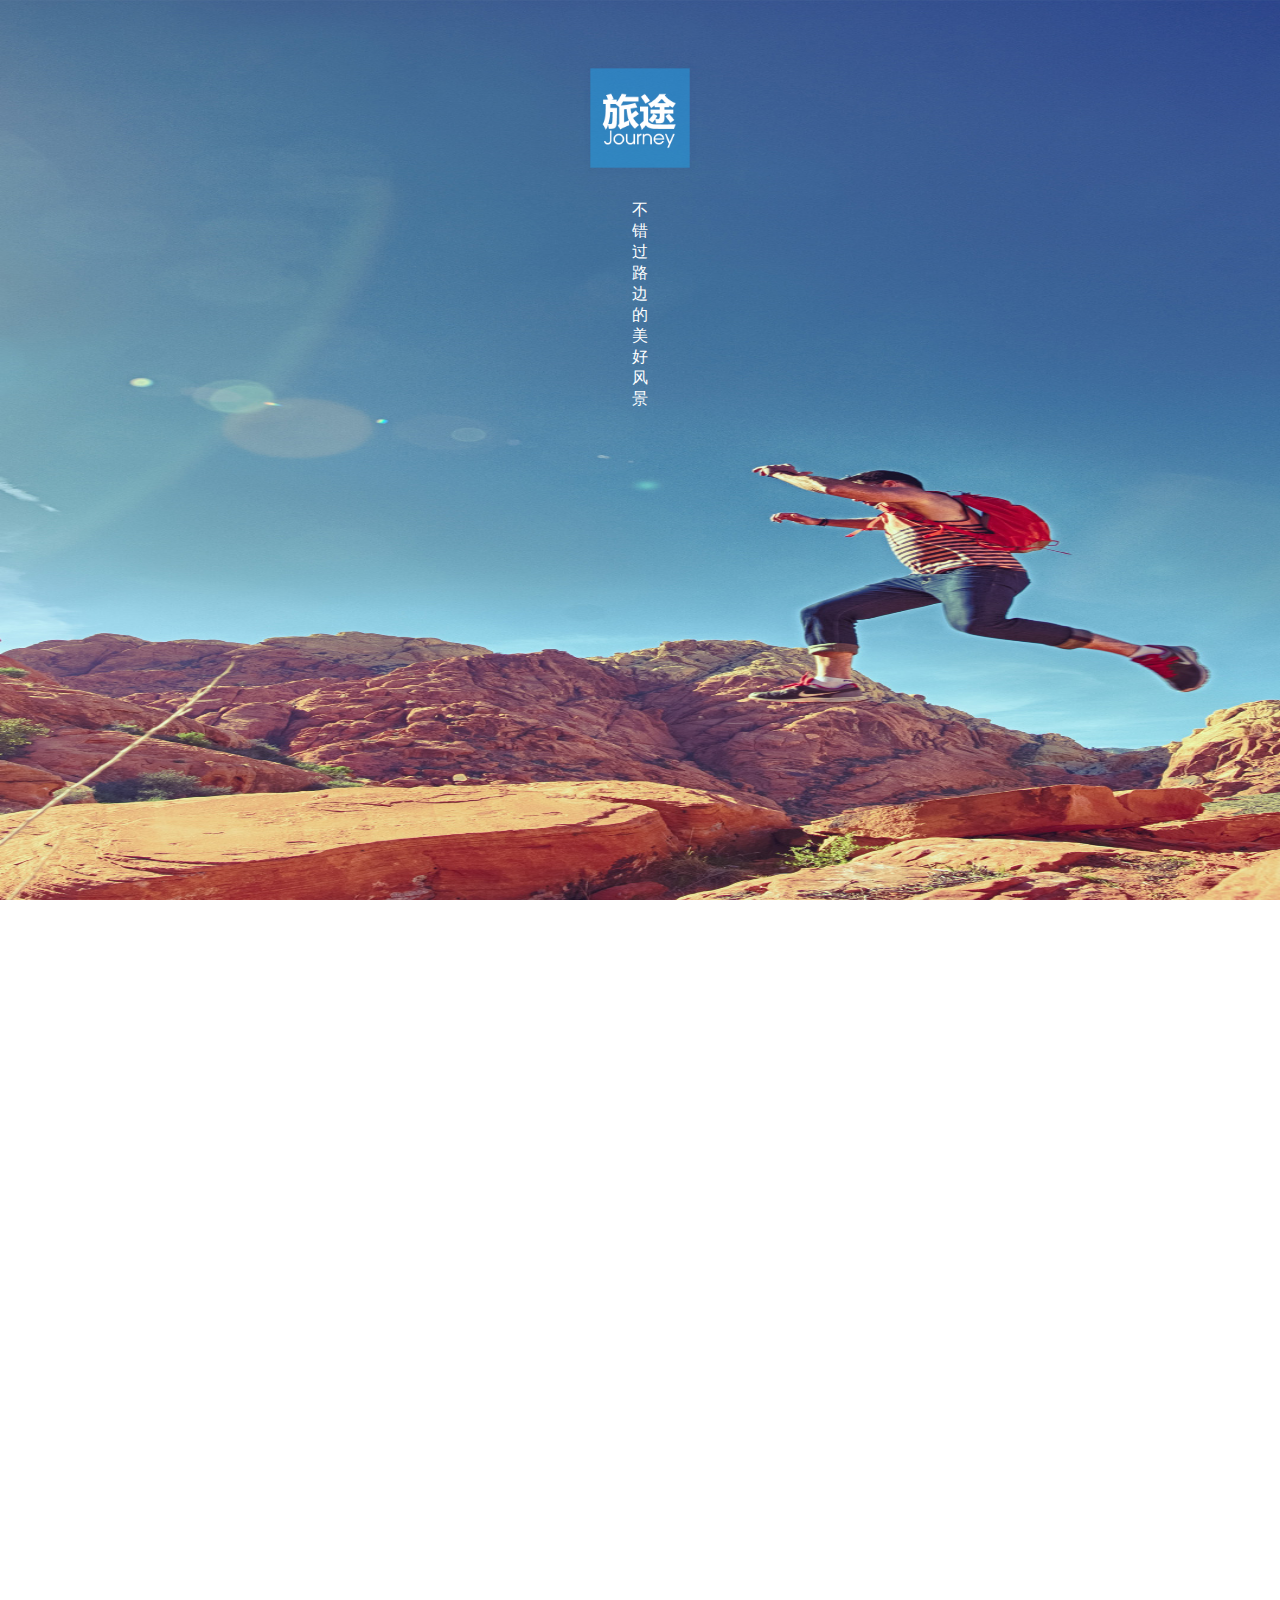
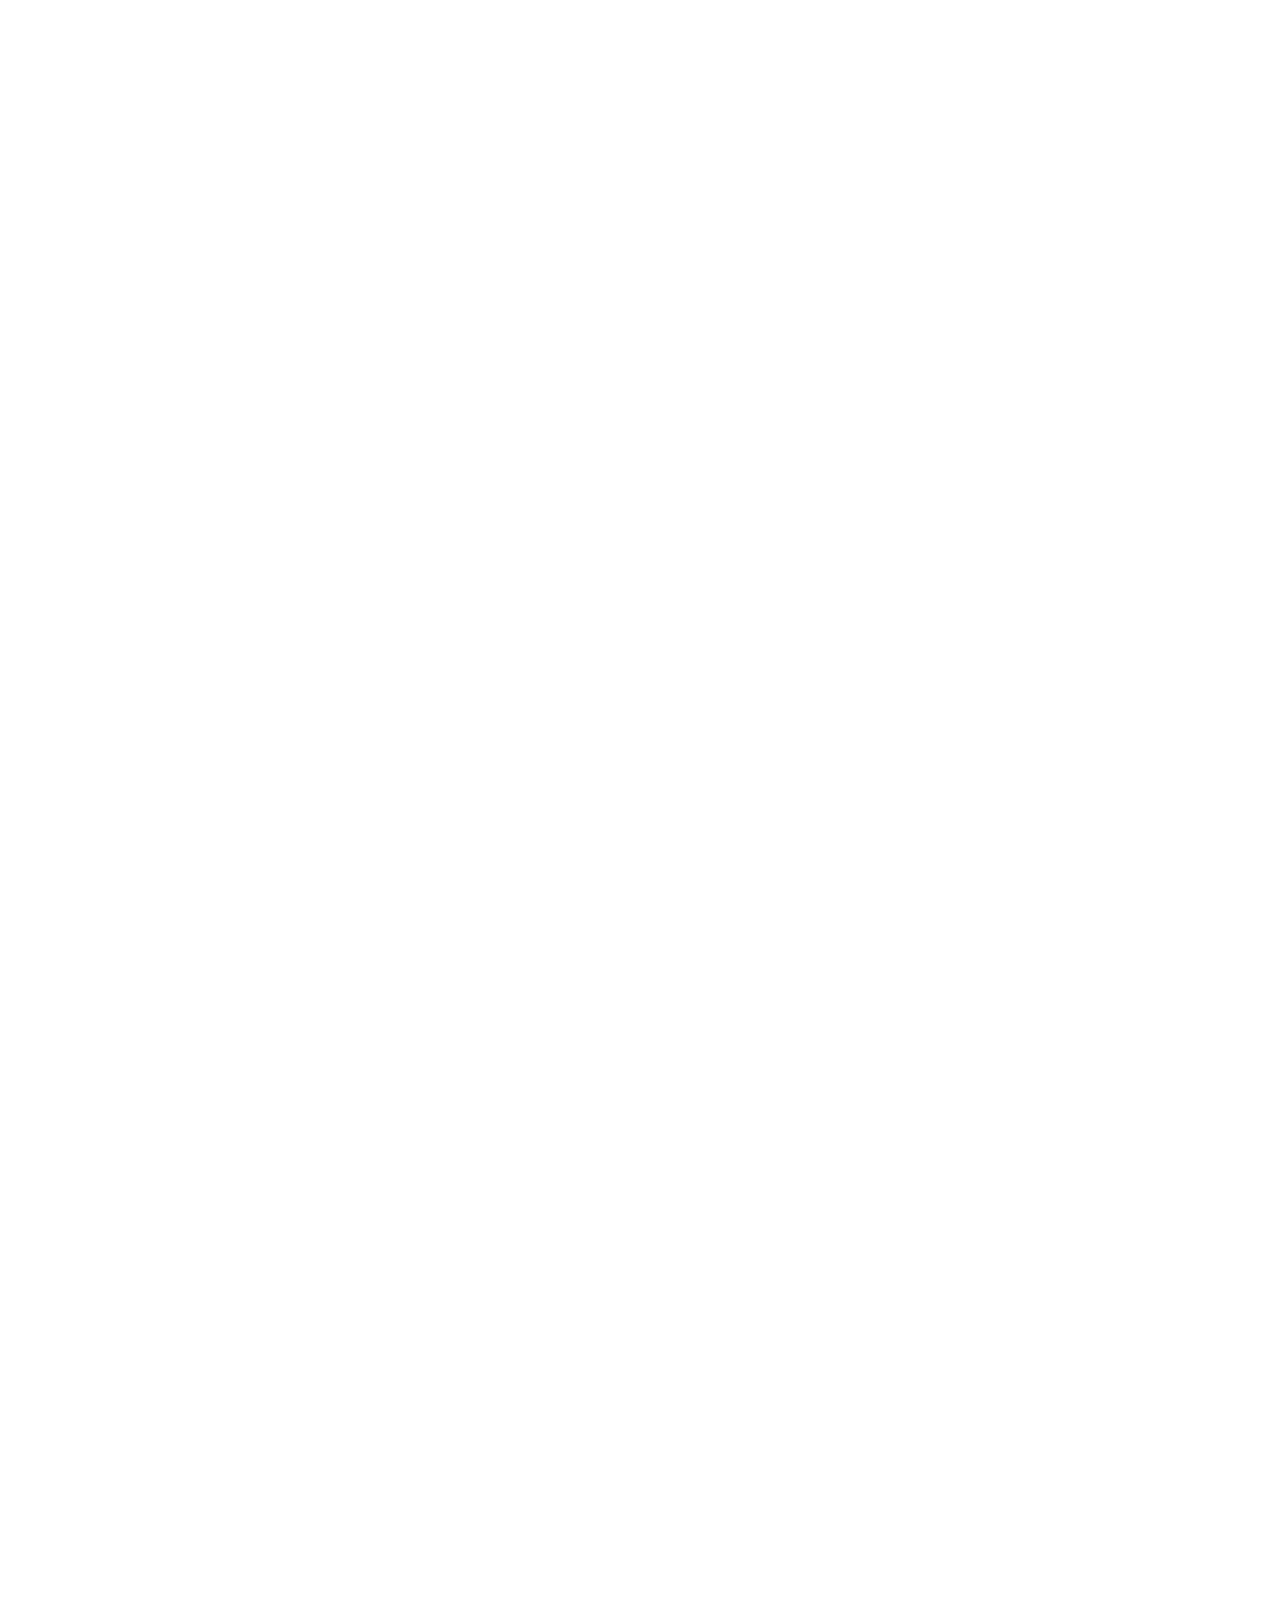
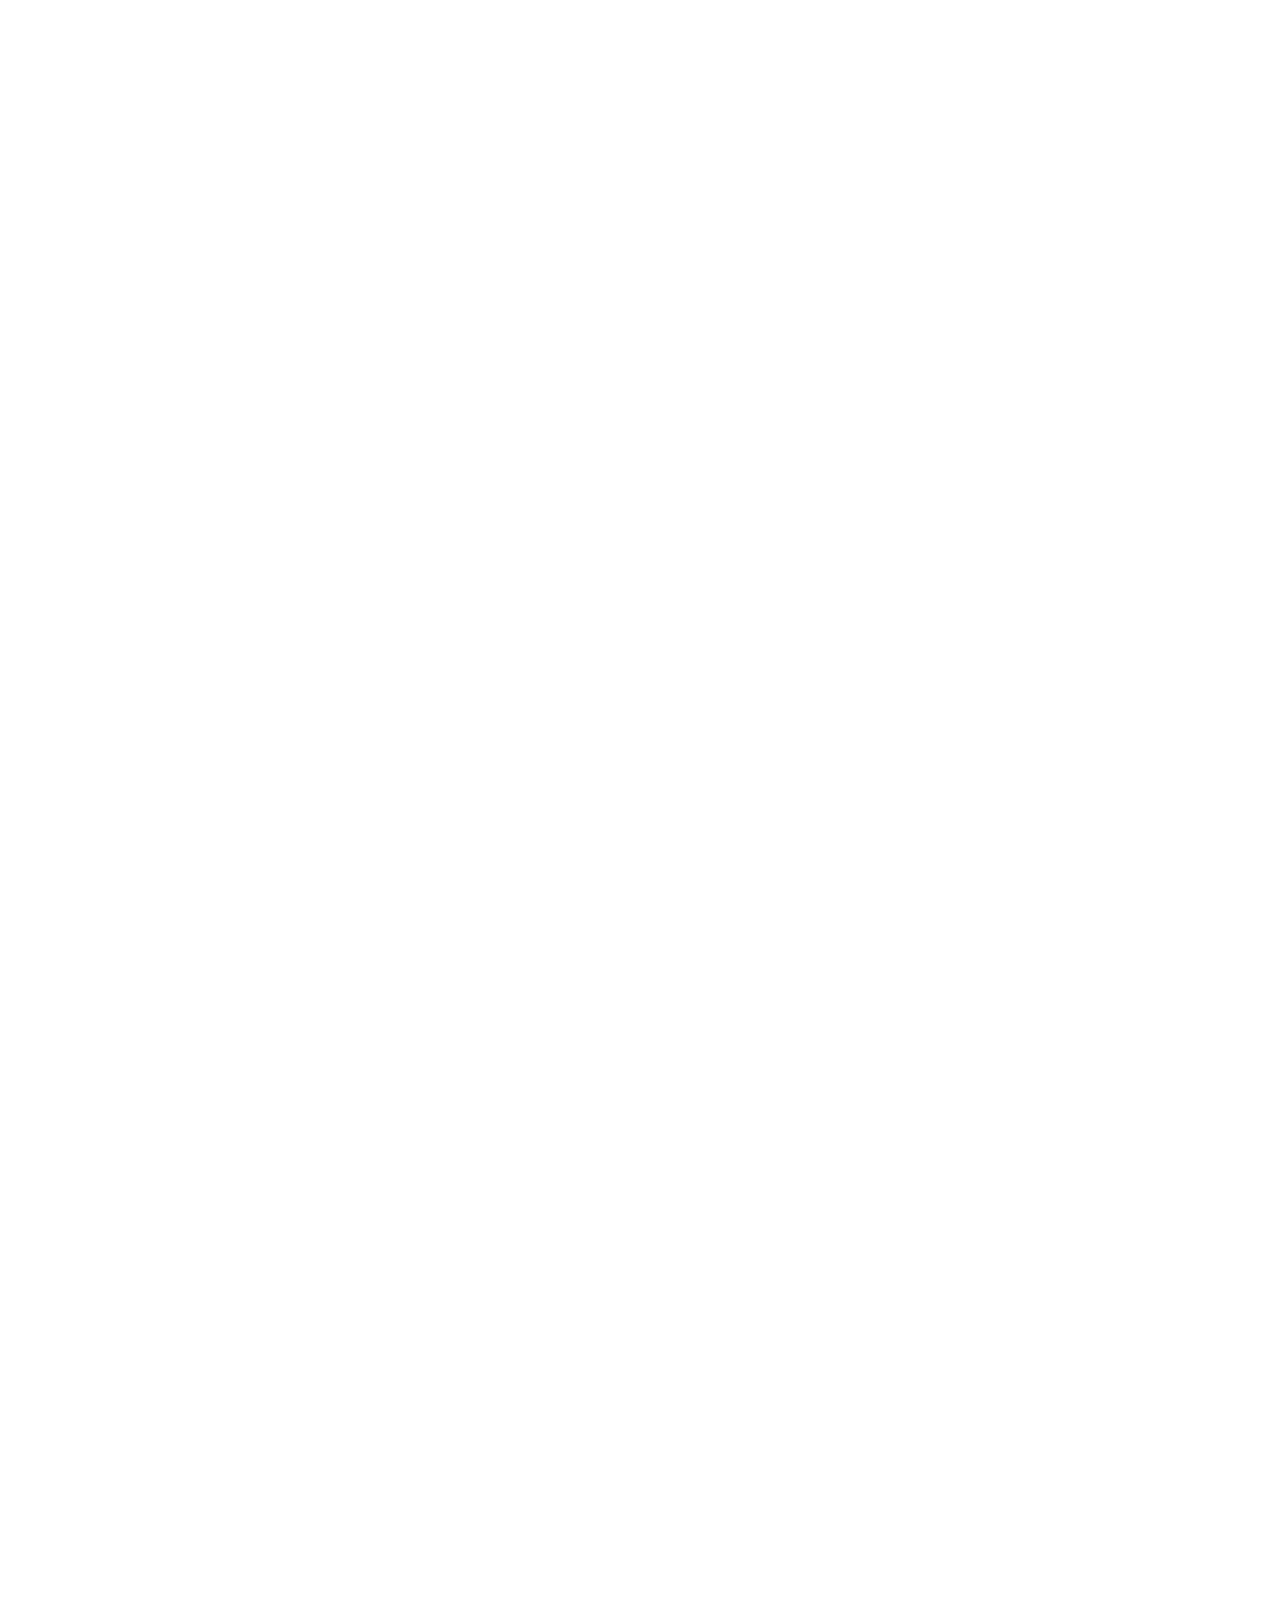
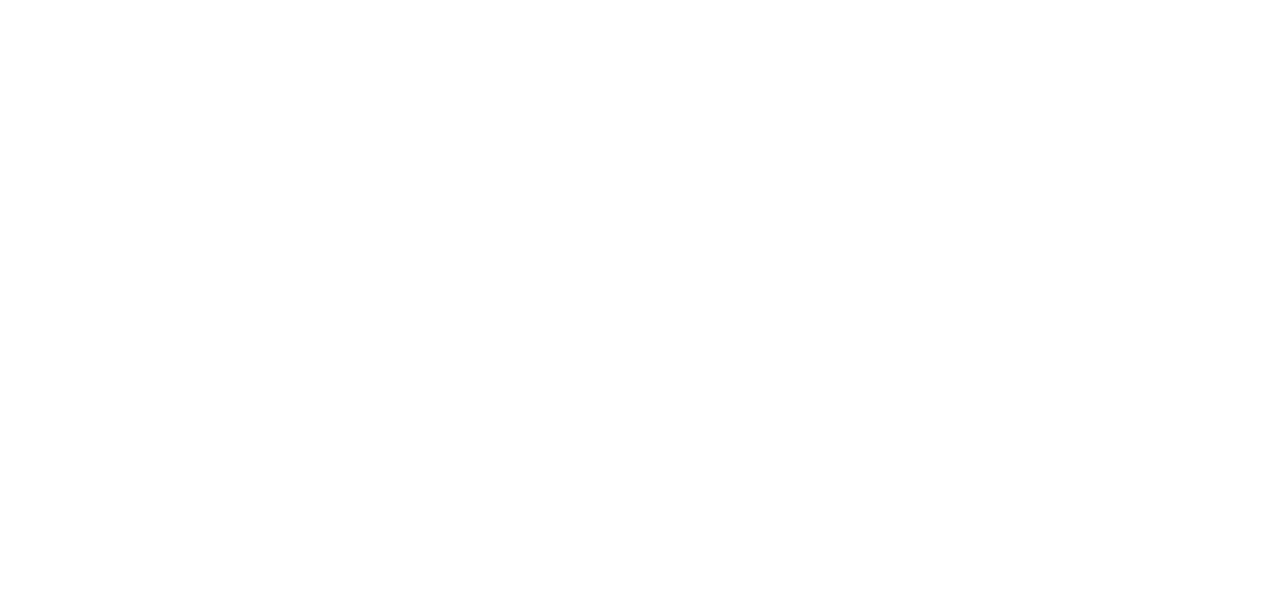
<file: page_picture/index.html>
<!DOCTYPE html>
<html>
	<head>
		<meta charset="utf-8" />
		<meta name="viewport" content="width=device-width,maximum-scale=1.0,minimum-scale=1.0,user-scalable=no,initial-scale=1.0">
		<title>首页</title>
		<link rel="stylesheet" type="text/css" href="./css/custom.css" />
		<link rel="stylesheet" type="text/css" href="./css/animate.min.css">
	</head>
	<body>
		<div class="swipe-wrap" id="slip">
			<article class="swipe">
				<div class="swipe-box active">
					<div class="container">
						<img src="./img/indexBg02.jpg" class="fullpage-bgimg" />
						<div class="content">
							<div class="box-f1-ov-pc">
								<div class="box-pc-ac firstpage-img">
									<img src="./img/logo.png" data-anim="animated" data-type="swing" />
								</div>
								<div class="box-f1-pc firstpage-title" data-anim="animated" data-type="wobble">
									不</br>错</br>过</br>路</br>边</br>的</br>美</br>好</br>风</br>景
								</div>
							</div>
						</div>
					</div>
				</div>
				<div class="swipe-box">
					<div class="container">
						<img src="./img/indexBg03.jpg" class="fullpage-bgimg" />
						<div class="content">
							<div class="box-f1-ov-pc">
								<div class="footer-info" data-anim="animated" data-type="fadeIn">
									<div class="title animated" data-anim="animated" data-type="fadeInRightBig">
										科托尔
									</div>
									<div class="body animated" data-anim="animated" data-type="fadeInLeftBig">
										科托尔是亚得里亚海沿岸保存中世纪古城原貌最完整的城市之一，并被列入联合国教科文组织世界遗产名录。同时科托尔还有大量的名胜古迹。
									</div>
								</div>
							</div>
						</div>
					</div>
				</div>
				<div class="swipe-box">
					<div class="container box box-ov">
						<div class="box" style="padding: .2em;">
							<div class="box-f1-ov">
								<div class="img-cont" data-anim="animated" data-type="rollIn">
									<img src="./img/photo8.jpg" class="img"/>
								</div>
								<div class="img-cont" data-anim="animated" data-type="rollIn">
									<img src="./img/photo7.jpg" class="img"/>
								</div>
							</div>
							<div class="box-f1-ov">
								<div class="img-cont" data-anim="animated" data-type="rollIn">
									<img src="./img/photo9.jpg" class="img"/>
								</div>
								<div class="img-cont" data-anim="animated" data-type="rollIn">
									<img src="./img/photo10.jpg" class="img"/>
								</div>
							</div>
						</div>
						<div class="box box-f1">
							<img src="./img/photo6.jpg" class="img" data-anim="animated" data-type="zoomIn"/>
							<div class="footer-info" data-anim="animated" data-type="fadeIn" data-delay="1000" >
								<div class="title" data-anim="animated" data-type="fadeInLeftBig" data-delay="1000">
									科托尔
								</div>
								<div class="body" data-anim="animated" data-type="fadeInRightBig" data-delay="1000">
									科托尔是亚得里亚海沿岸保存中世纪古城原貌最完整的城市之一，并被列入联合国教科文组织世界遗产名录。同时科托尔还有大量的名胜古迹。
								</div>
							</div>
						</div>
					</div>
				</div>
				<div class="swipe-box">
					<div class="container">
						<img src="./img/photo4.jpg" class="fullpage-bgimg" />
						<div class="content box-f1-ov-ac-pc">
							<div class="header-info">
								<div class="title" data-anim="animated" data-type="slideInDown">
									比利牛斯山
								</div>
								<div class="body" data-anim="animated" data-type="slideInUp">
									比利牛斯山，位于欧洲西南部，山脉东起于地中海，西止于大西洋，分隔欧洲大陆与伊比利亚半岛，也是法国与西班牙的天然国界，山中有小国安道尔。海拔的高度和气候的变化颇大，因而区内拥有多样化的动植物。
								</div>
							</div>
						</div>
					</div>
				</div>
				<div class="swipe-box">
					<div class="container">
						<div class="content box-f1-pc">
							<div class="box left-img" data-anim="animated" data-type="rollIn">
								<img src="img/photo1.jpg"/>
							</div>
							<div class="box-f1-ov-ac-pc">
								<div class="right-info box-ov " data-anim="animated" data-type="zoomInDown">
									<div class="title">
										比利牛斯山
									</div>
									<div class="body">
										而不是像阿尔卑斯山脉那样比较近代、强劲活跃的造比利牛斯山比利牛斯山山运动的产物。
									</div>
								</div>
								<div class="box-ov-pc right-img">
									<div class="img" data-anim="animated" data-type="fadeInRightBig">
										<img src="img/photo3.jpg"/>
									</div>
									<div class="img" data-anim="animated" data-type="fadeInRightBig">
										<img src="img/photo2.jpg"/>
									</div>
								</div>
							</div>
						</div>
					</div>
				</div>
				<div class="swipe-box">
					<div class="over">
						<div class="over_head_bg" data-anim="animated" data-type="fadeIn">
							<img src="img/logo.png" data-anim="animated" data-type="bounceInDown"/>
							<dl>
								<div data-anim="animated" data-type="fadeInUp" data-delay="1000">
									更多精彩尽在个人网站
								</div>
								<dt><img src="img/two-dimension-code.png" data-anim="animated" data-type="bounceInUp"/>
								</dt>
								<dd data-anim="animated" data-type="fadeInDown" data-delay="1000">
									www.369cloud.com
								</dd>
							</dl>
						</div>
					</div>
				</div>
			</article>
		</div>
		<script type="text/javascript" src="./js/slip.min.js"></script>
		<script type="text/javascript" src="./js/jquery-1.8.3.min.js"></script>
		<script type="text/javascript" src="./js/custom.js"></script>
		<script type="text/javascript">
			var container = document.getElementById('slip');
			var pages = document.querySelectorAll('.swipe-box');
			var slip = Slip(container, 'y').webapp(pages);
			slipEnd(slip);
		</script>
	</body>
</html>
</file>
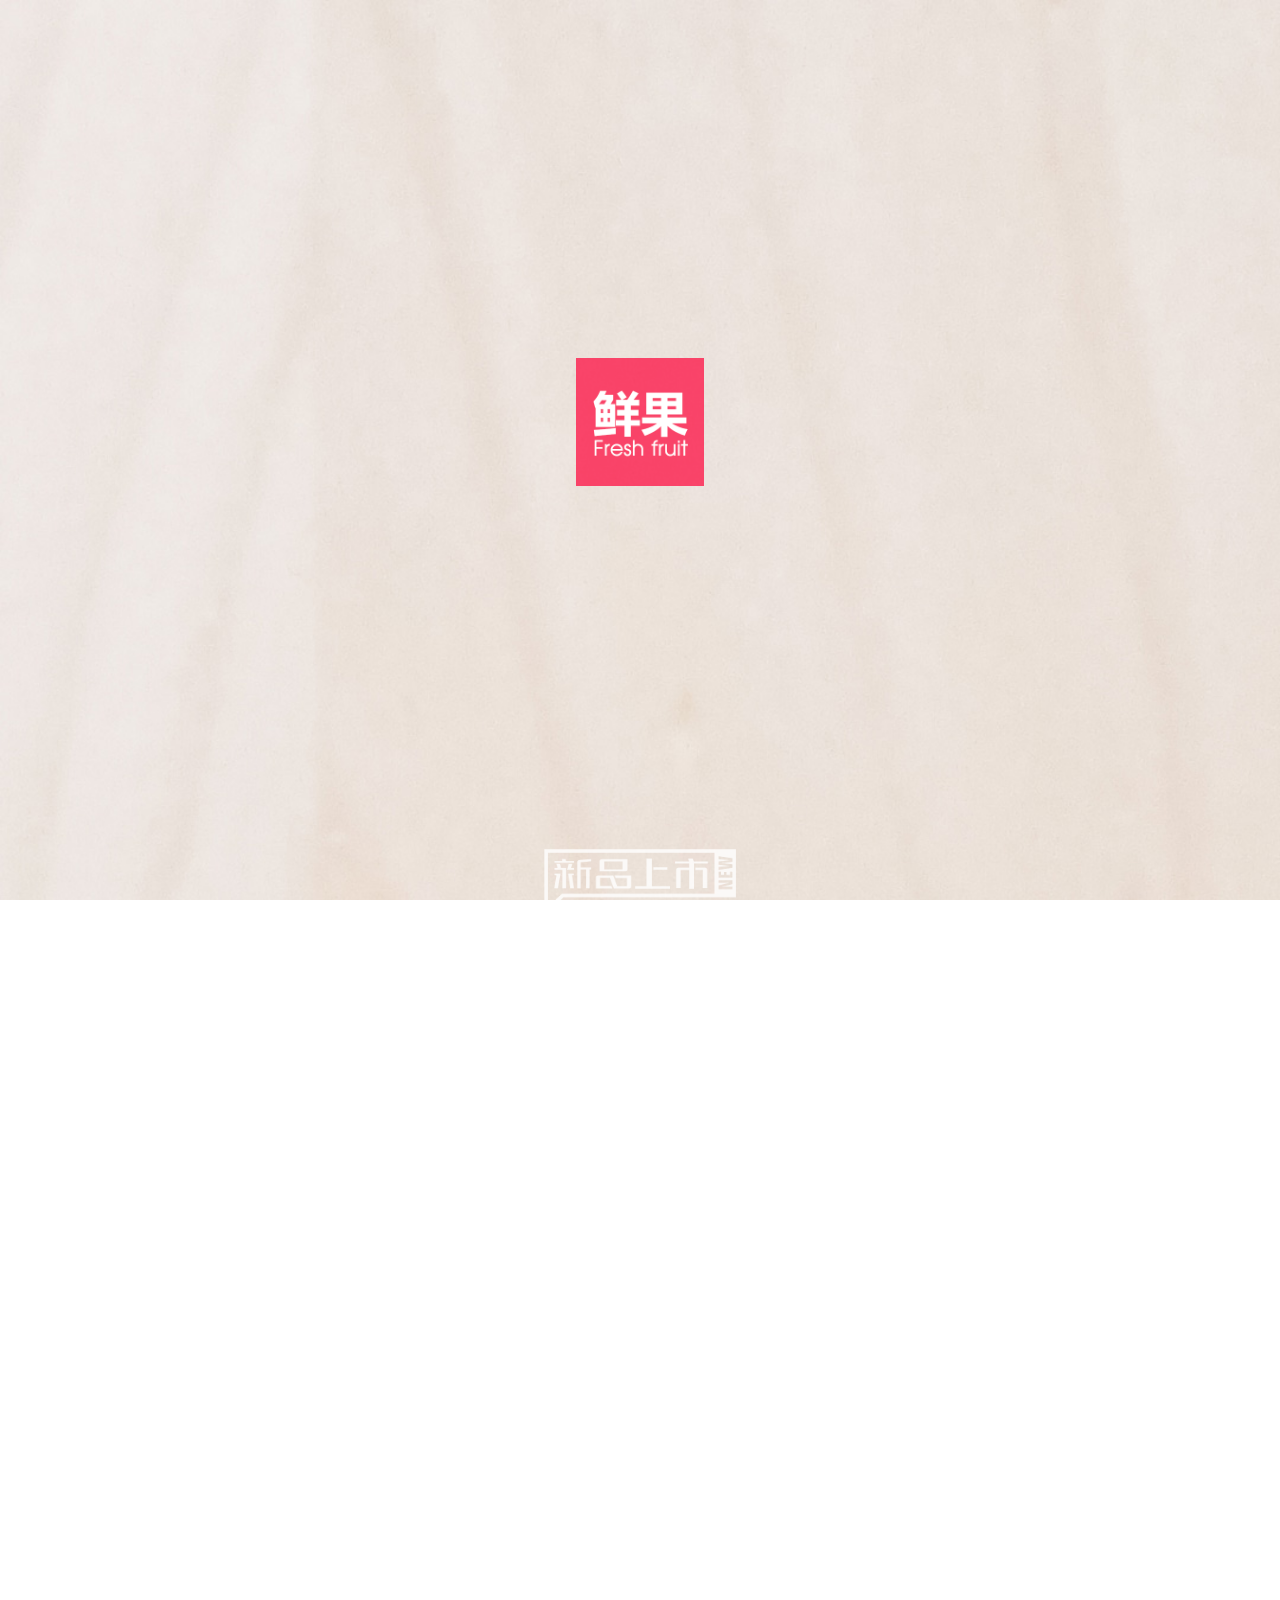
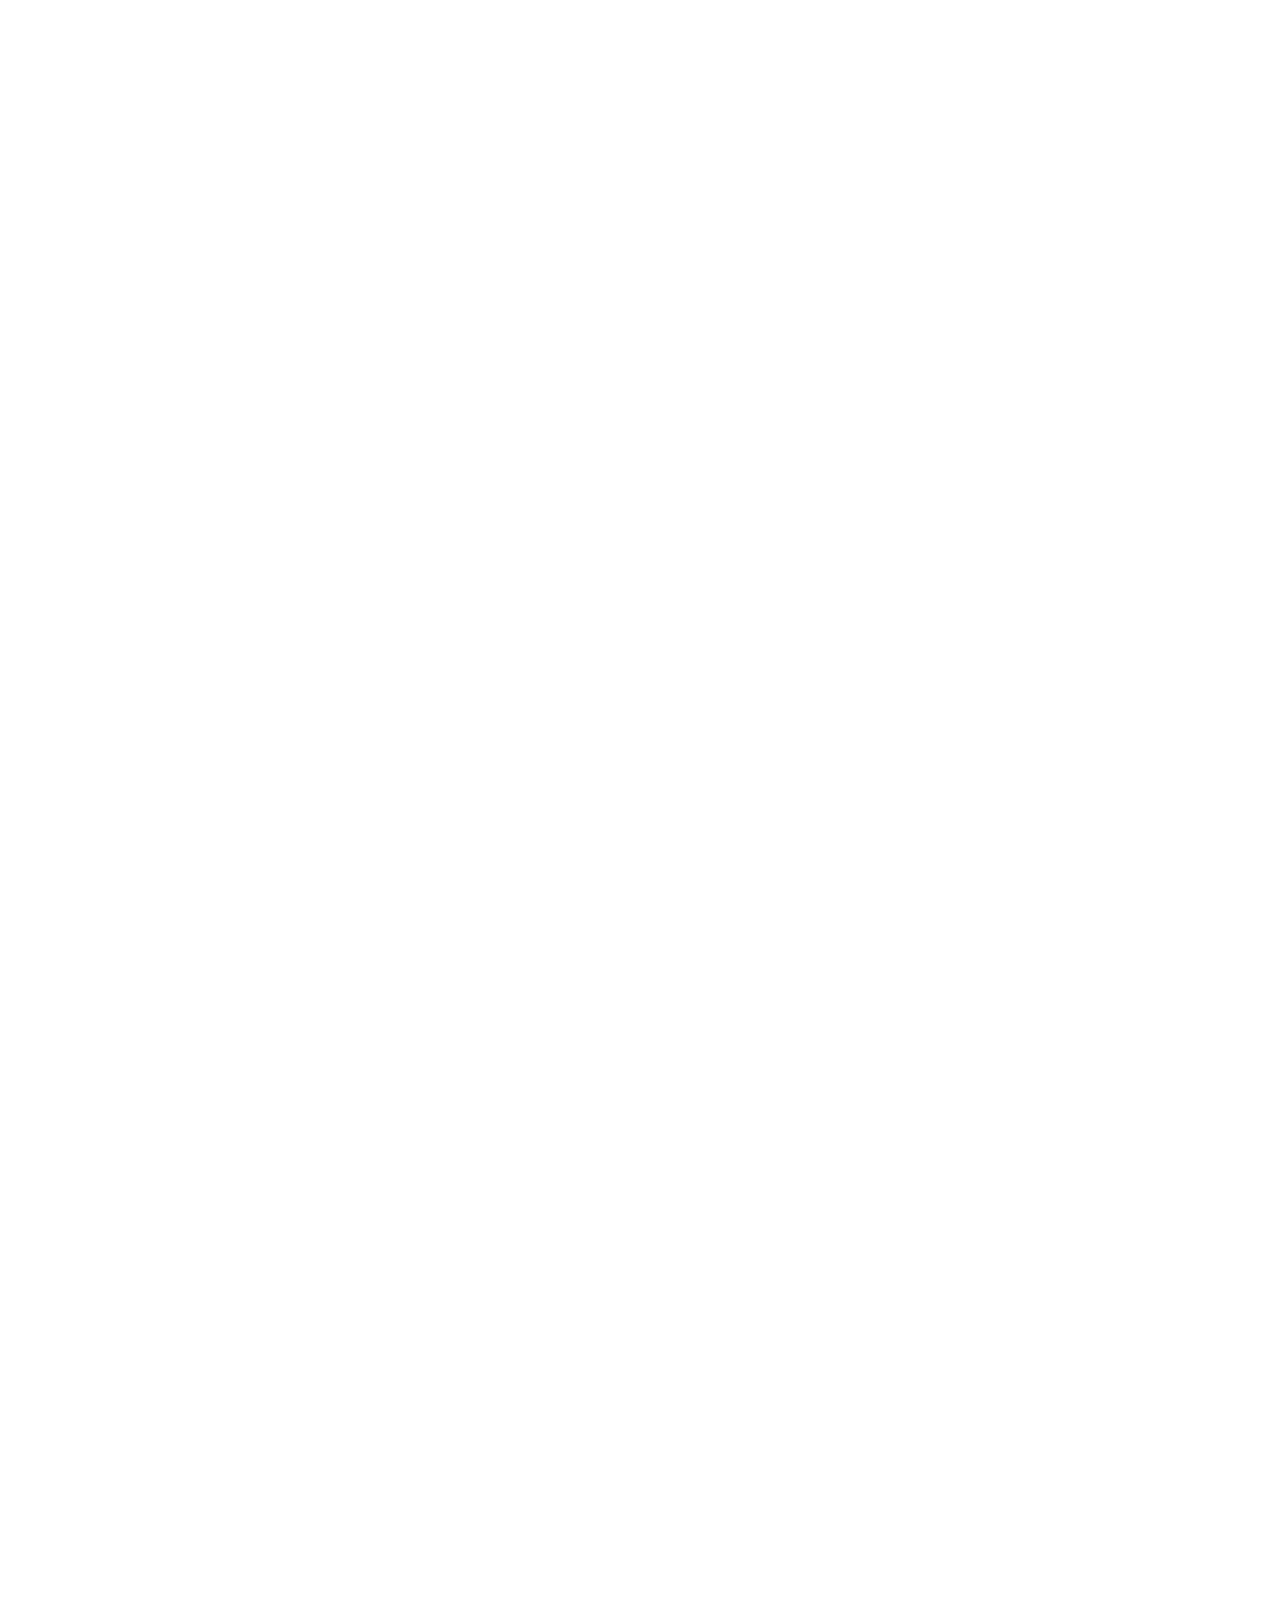
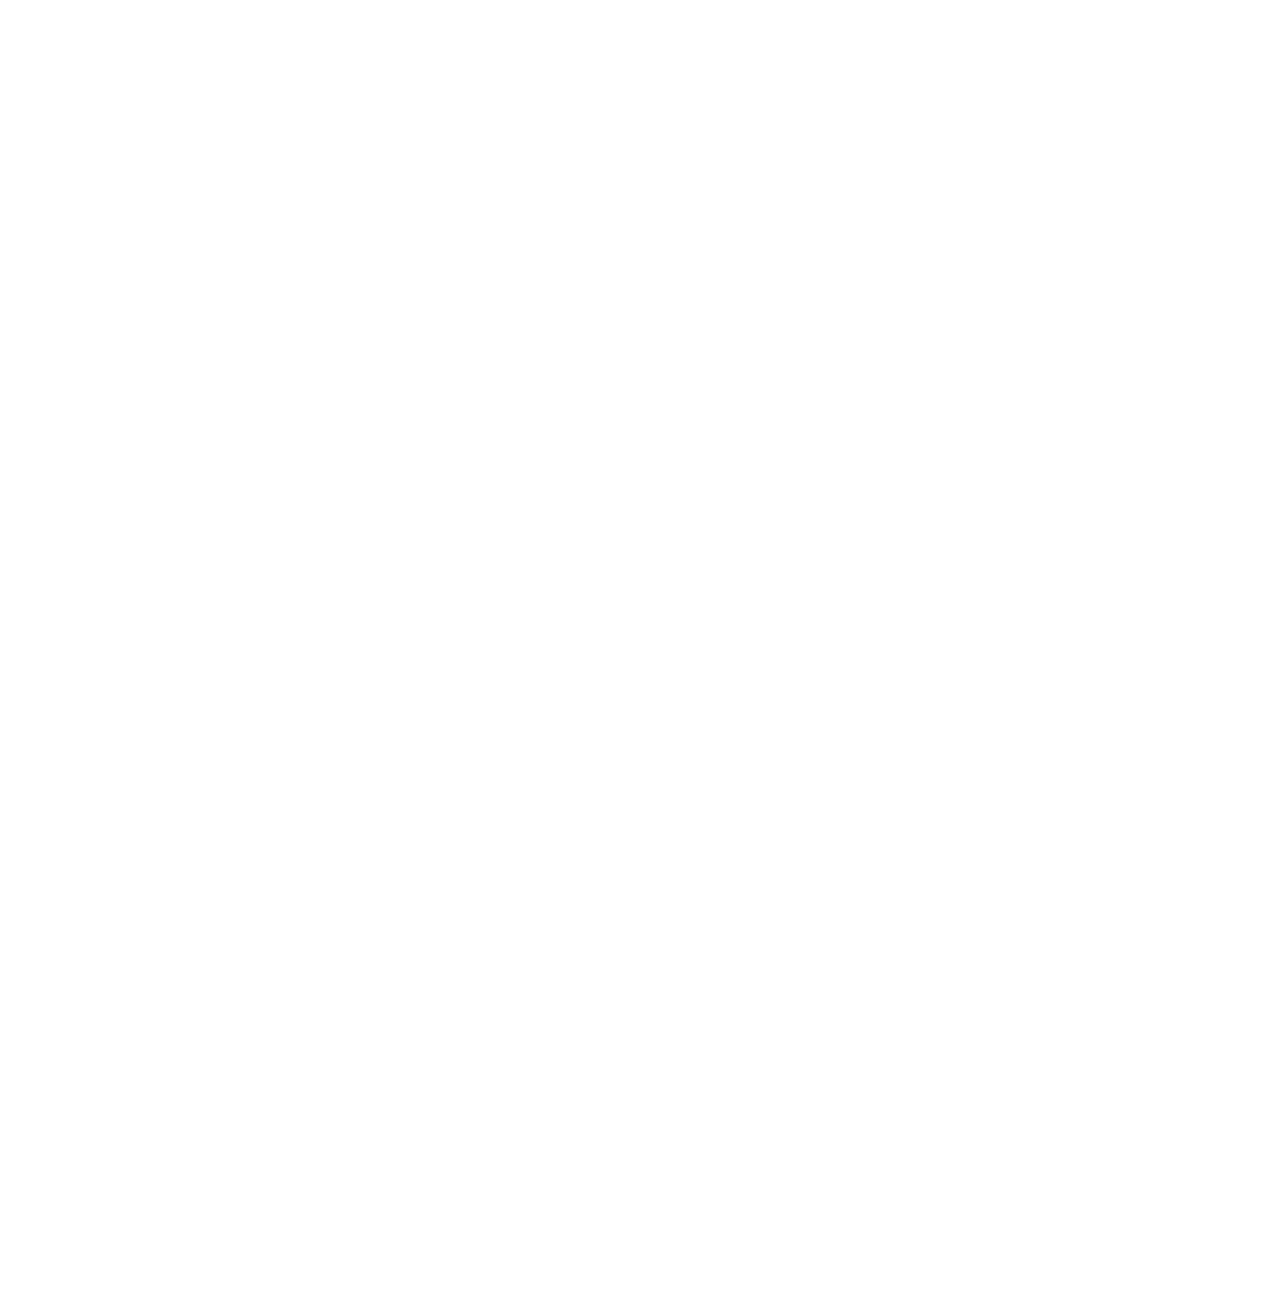
<file: page_sptg/index.html>
<!DOCTYPE html>
<html>

	<head>
		<meta charset="utf-8" />
		<meta name="viewport" content="width=device-width,maximum-scale=1.0,minimum-scale=1.0,user-scalable=no,initial-scale=1.0">
		<title>首页</title>
		<link rel="stylesheet" type="text/css" href="./css/custom.css" />
		<link rel="stylesheet" type="text/css" href="./css/animate.min.css">
	</head>

	<body>
		<div class="swipe-wrap" id="slip">
			<article class="swipe">
				<div class="swipe-box active">
					<div class="container">
						<img src="./img/fistpage.jpg" class="fullpage-bgimg" />
						<div class="content box-ov-ac">
							<div class="fistpage-logo " data-anim="animated" data-type="bounceInDown">
								<img src="img/logo.png"/>
							</div>
							<div class="fistpage-img" data-anim="animated" data-type="bounceInUp">
								<img src="img/off.png"/>
							</div>
						</div>
					</div>
				</div>
				<div class="swipe-box active">
					<div class="container">
						<img src="./img/indexbg01.jpg" class="fullpage-bgimg" />
						<div class="content back-color">
							<div class="box-ov body-padd">
								<div class="box logo-info">
									<div class="box-f1" data-anim="animated" data-type="bounceInLeft">
										<img src="img/logo.png" class="logo"/>
									</div>
									<div class="box-pc-ac" data-anim="animated" data-type="bounceInRight">
										<img src="img/off.png" class="img"/>
									</div>
								</div>
								<div class="box-f1-ov body-info" data-anim="animated" data-type="fadeInUp" data-delay="1000">
									<div class="title" >美国新奇士脐橙</div>
									<div class="body">新奇士橙产于美国加州，属于进口水果，上市之前经过严格的筛选和包装，品质比较统一。它的外形与普通甜橙相似，个头更大，色泽橙黄鲜艳，气味更加芬芳。新奇士甜橙以果肉多汁而香甜闻名。新奇士橙适合切开食用果肉或制作果汁冷饮。</div>
								</div>
								<div class="box-pe footer-info">
									<div class="box-ac price" data-anim="animated" data-type="fadeInLeft" data-delay="2000">
										<div class="logo">RMB</div>
										<div>
											<div class="nowPrice box-pc ">99</div>
											<div class="oldPrice">￥199</div>
										</div>
									</div>
									<div class="box-ac buy" data-anim="animated" data-type="fadeInRight" data-delay="2000">
										BUY
									</div>
								</div>
							</div>
						</div>
					</div>
				</div>
				<div class="swipe-box active">
					<div class="container">
						<div class="content box-ov">
							<div class="list-left back-img01" data-anim="animated" data-type="fadeInRight">
								<div class="cont box-f1-ov" data-anim="animated" data-type="fadeInLeftBig">
									<div class="list-info box-f1-ov">
										<div class="title">进口青橙</div>
										<div class="body">进口的青橙皮薄多汁且酸甜可口，老少皆宜。</div>
										<div class="box-ac price">
											<div class="logo">RMB</div>
											<div>
												<div class="nowPrice box-pc ">99</div>
												<div class="oldPrice">￥199</div>
											</div>
										</div>
									</div>
									<div class="box-pc buy">
										BUY
									</div>
								</div>
							</div>
							<div class="list-right back-img02" data-anim="animated" data-type="fadeInLeft">
								<div class="cont box-f1-ov" data-anim="animated" data-type="fadeInRightBig">
									<div class="list-info box-f1-ov">
										<div class="title">进口番茄</div>
										<div class="body">颜色纯正饱满，口感纯正，生吃烧菜都可。</div>
										<div class="box-ac price">
											<div class="logo">RMB</div>
											<div>
												<div class="nowPrice box-pc ">99</div>
												<div class="oldPrice">￥199</div>
											</div>
										</div>
									</div>
									<div class="box-pc buy">
										BUY
									</div>
								</div>
							</div>
							<div class="list-left back-img03" data-anim="animated" data-type="fadeInRight">
								<div class="cont box-f1-ov" data-anim="animated" data-type="fadeInLeftBig">
									<div class="list-info box-f1-ov">
										<div class="title">有机卷心菜</div>
										<div class="body">富含多种人体所需微量元素，适合 老人孩子。</div>
										<div class="box-ac price">
											<div class="logo">RMB</div>
											<div>
												<div class="nowPrice box-pc ">99</div>
												<div class="oldPrice">￥199</div>
											</div>
										</div>
									</div>
									<div class="box-pc buy">
										BUY
									</div>
								</div>
							</div>
						</div>
					</div>
				</div>
				<div class="swipe-box active">
					<div class="container">
						<div class="content box-ov bg-gray">
							<div class="box-pc list-logo" data-anim="animated" data-type="fadeIn">
								<img src="img/logo.png" data-anim="animated" data-type="bounceInDown"/>
							</div>
							<div class="box-ov">
								<div class="box">
									<div class="img-left box-f1-ov" data-anim="animated" data-type="fadeIn" data-delay="1000">
										<img src="img/photo8.png" class="img" data-anim="animated" data-type="bounceInLeft" data-delay="1000"/>
										<div class="box-ov img-info " data-anim="animated" data-type="fadeInUp" data-delay="2000">
											<div class="info box-ac">
												<div class="title">美国大土豆</div>
												<div class="weight">500g</div>
											</div>
											<div class="price box-ac">
												<div class="box-f1-ac">
													<div class="nowPrice">￥99</div>
													<div class="oldPrice">￥199</div>
												</div>
												<div class="btn">购买</div>
											</div>
										</div>
									</div>
									<div class="img-right box-f1-ov" data-anim="animated" data-type="fadeIn" data-delay="1000">
										<img src="img/photo9.png" class="img" data-anim="animated" data-type="bounceInRight" data-delay="1000"/>
										<div class="box-ov img-info" data-anim="animated" data-type="fadeInUp" data-delay="2000">
											<div class="info box-ac">
												<div class="title">多功能胡萝卜</div>
												<div class="weight">500g</div>
											</div>
											<div class="price box-ac">
												<div class="box-f1-ac">
													<div class="nowPrice">￥99</div>
													<div class="oldPrice">￥199</div>
												</div>
												<div class="btn">购买</div>
											</div>
										</div>
									</div>
								</div>
								<div class="box">
									<div class="img-left box-f1-ov" data-anim="animated" data-type="fadeIn" data-delay="1000">
										<img src="img/photo6.png" class="img" data-anim="animated" data-type="bounceInLeft" data-delay="1000"/>
										<div class="box-ov img-info" data-anim="animated" data-type="fadeInUp" data-delay="2000">
											<div class="info box-ac">
												<div class="title">多功能黄瓜</div>
												<div class="weight">500g</div>
											</div>
											<div class="price box-ac">
												<div class="box-f1-ac">
													<div class="nowPrice">￥99</div>
													<div class="oldPrice">￥199</div>
												</div>
												<div class="btn">购买</div>
											</div>
										</div>
									</div>
									<div class="img-right box-f1-ov" data-anim="animated" data-type="fadeIn" data-delay="1000">
										<img src="img/photo7.png" class="img" data-anim="animated" data-type="bounceInRight" data-delay="1000"/>
										<div class="box-ov img-info" data-anim="animated" data-type="fadeInUp" data-delay="2000">
											<div class="info box-ac">
												<div class="title">大叶香菜</div>
												<div class="weight">500g</div>
											</div>
											<div class="price box-ac">
												<div class="box-f1-ac">
													<div class="nowPrice">￥99</div>
													<div class="oldPrice">￥199</div>
												</div>
												<div class="btn">购买</div>
											</div>
										</div>
									</div>
								</div>
								<div class="box">
									<div class="img-left box-f1-ov" data-anim="animated" data-type="fadeIn" data-delay="1000">
										<img src="img/photo5.png" class="img" data-anim="animated" data-type="bounceInLeft" data-delay="1000"/>
										<div class="box-ov img-info" data-anim="animated" data-type="fadeInUp" data-delay="2000">
											<div class="info box-ac">
												<div class="title">四川小辣椒</div>
												<div class="weight">500g</div>
											</div>
											<div class="price box-ac">
												<div class="box-f1-ac">
													<div class="nowPrice">￥99</div>
													<div class="oldPrice">￥199</div>
												</div>
												<div class="btn">购买</div>
											</div>
										</div>
									</div>
									<div class="img-right box-f1-ov" data-anim="animated" data-type="fadeIn" data-delay="1000">
										<img src="img/photo4.png" class="img" data-anim="animated" data-type="bounceInRight" data-delay="1000"/>
										<div class="box-ov img-info" data-anim="animated" data-type="fadeInUp" data-delay="2000">
											<div class="info box-ac">
												<div class="title">进口柿子椒</div>
												<div class="weight">500g</div>
											</div>
											<div class="price box-ac">
												<div class="box-f1-ac">
													<div class="nowPrice">￥99</div>
													<div class="oldPrice">￥199</div>
												</div>
												<div class="btn">购买</div>
											</div>
										</div>
									</div>
								</div>
							</div>
						</div>
					</div>
				</div>
				<div class="swipe-box">
					<div class="container">
						<img src="./img/indexbg00.jpg" class="fullpage-bgimg" />
						<div class="content box-f1-ac-pc">
							<div class="body-img">
								<div class="box-f1-pc logo-container" data-anim="animated" data-type="bounceInDown">
									<img src="./img/logo.png" class="logo-img" />
								</div>
								<div class="box-ov-ac code-container">
									<div class="code-title" data-anim="animated" data-type="fadeInUp" data-delay="1000">更多精彩尽在官方网站</div>
									<img src="./img/two-dimension-code.png" class="code-img" data-anim="animated" data-type="bounceInUp"/>
									<div class="code-url" data-anim="animated" data-type="fadeInDown" data-delay="1000">www.369cloud.com</div>
								</div>
							</div>
						</div>
					</div>
				</div>
			</article>
		</div>
		<script type="text/javascript" src="./js/slip.min.js"></script>
		<script type="text/javascript" src="./js/jquery-1.8.3.min.js"></script>
		<script type="text/javascript" src="./js/custom.js"></script>
		<script type="text/javascript">
			var container = document.getElementById('slip');
			var pages = document.querySelectorAll('.swipe-box');
			var slip = Slip(container, 'y').webapp(pages);
			slipEnd(slip);
		</script>
	</body>

</html>
</file>
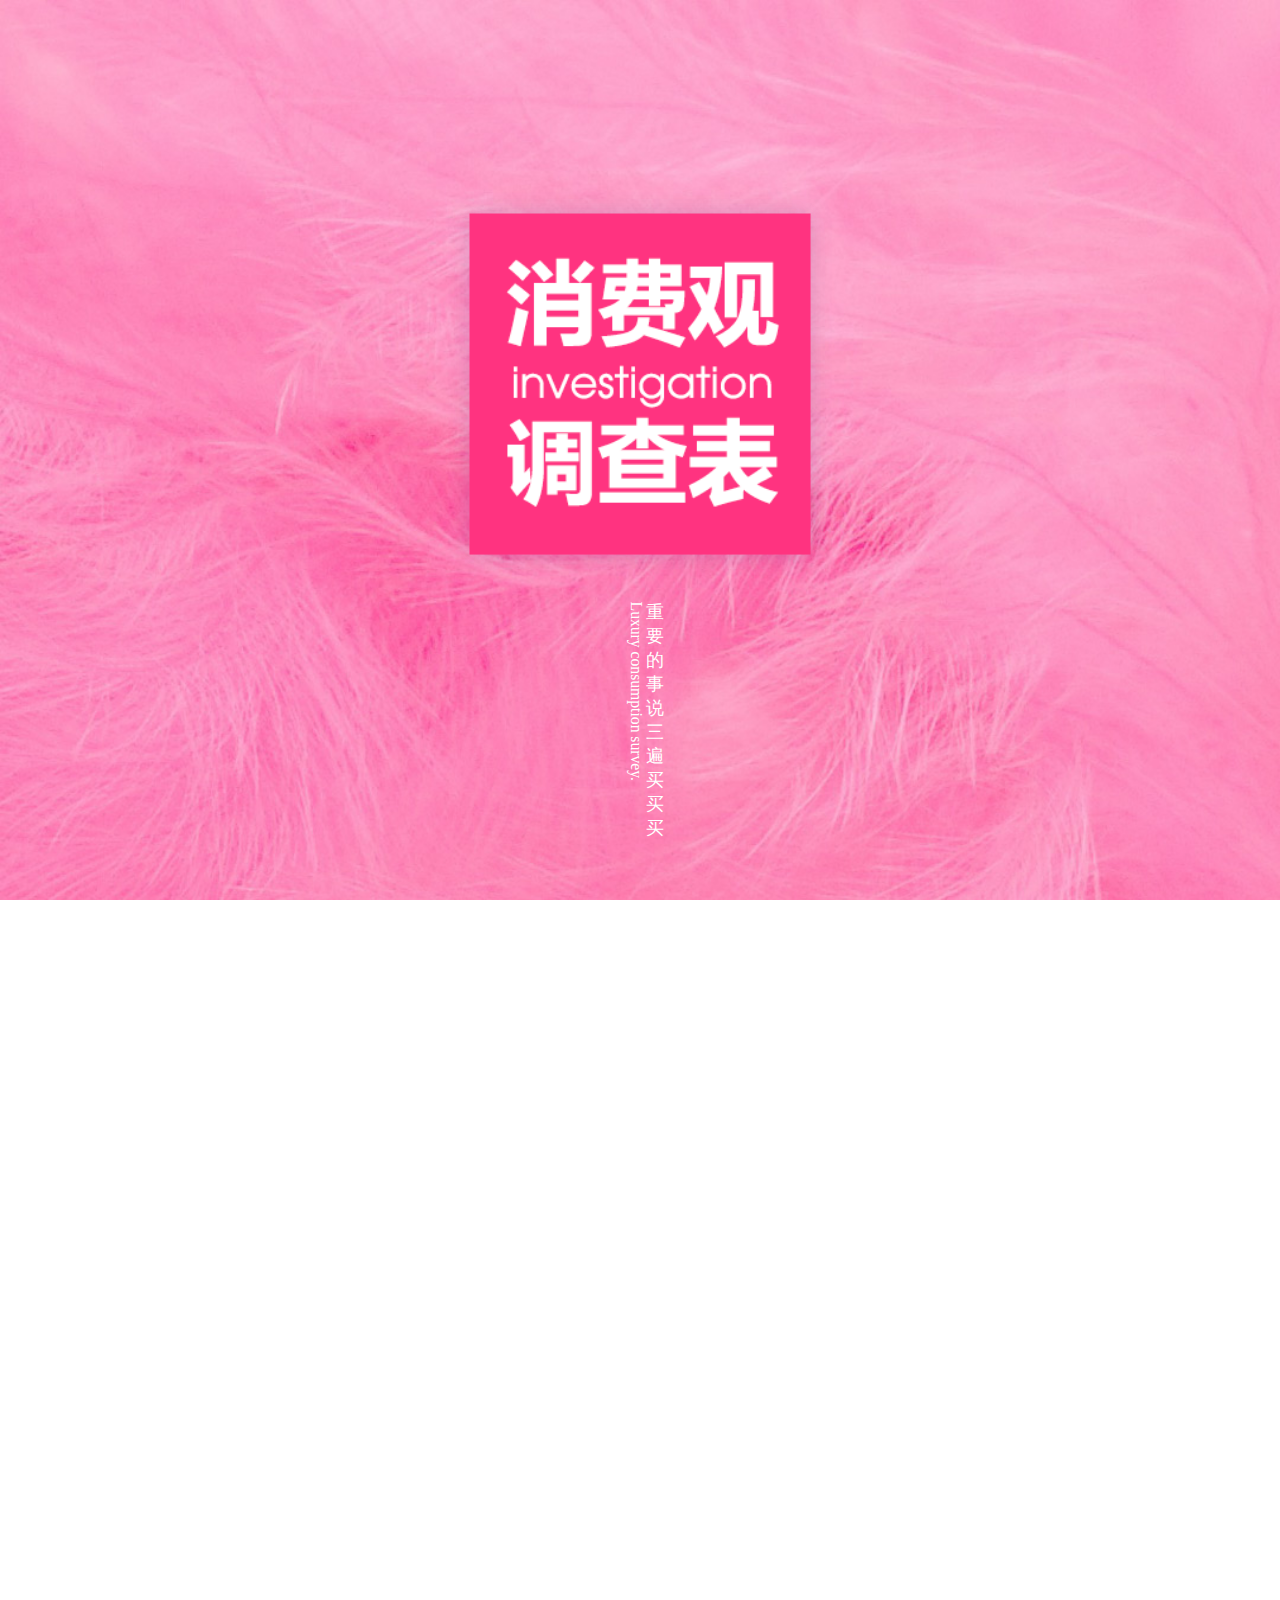
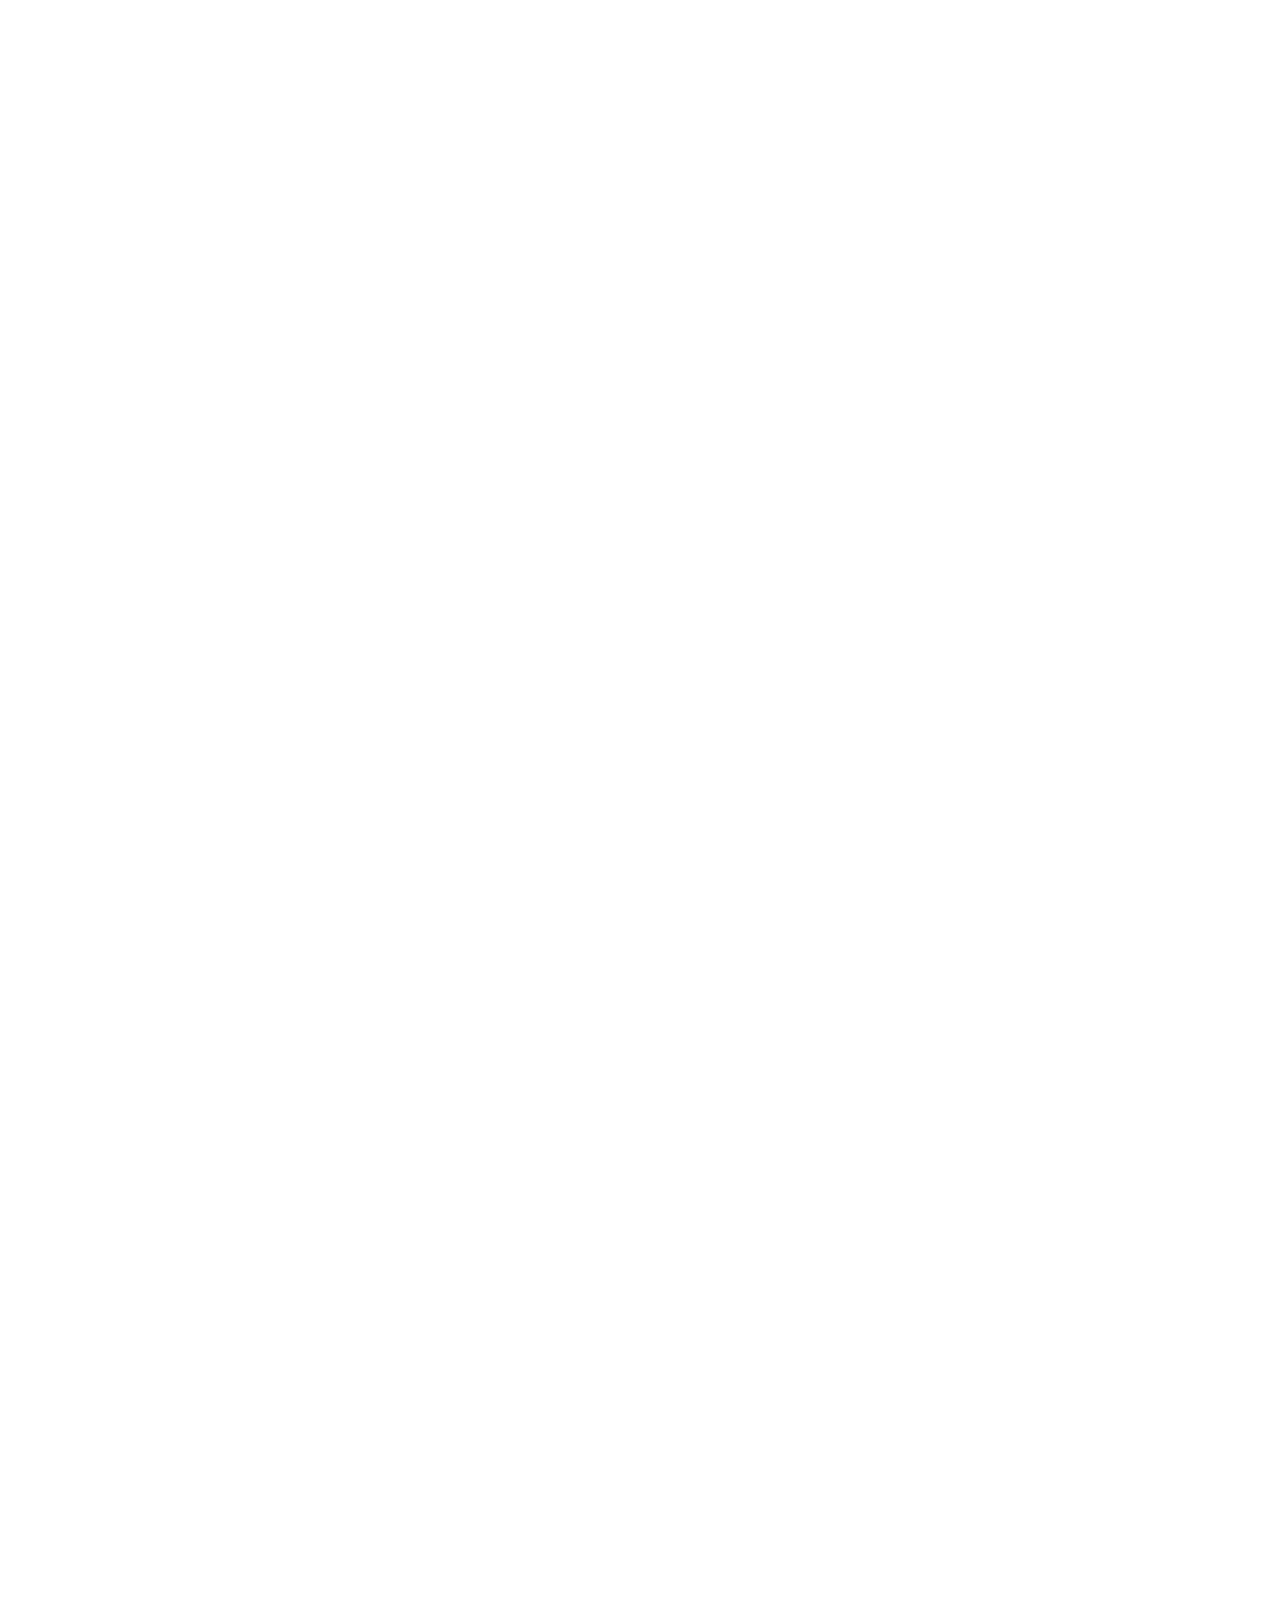
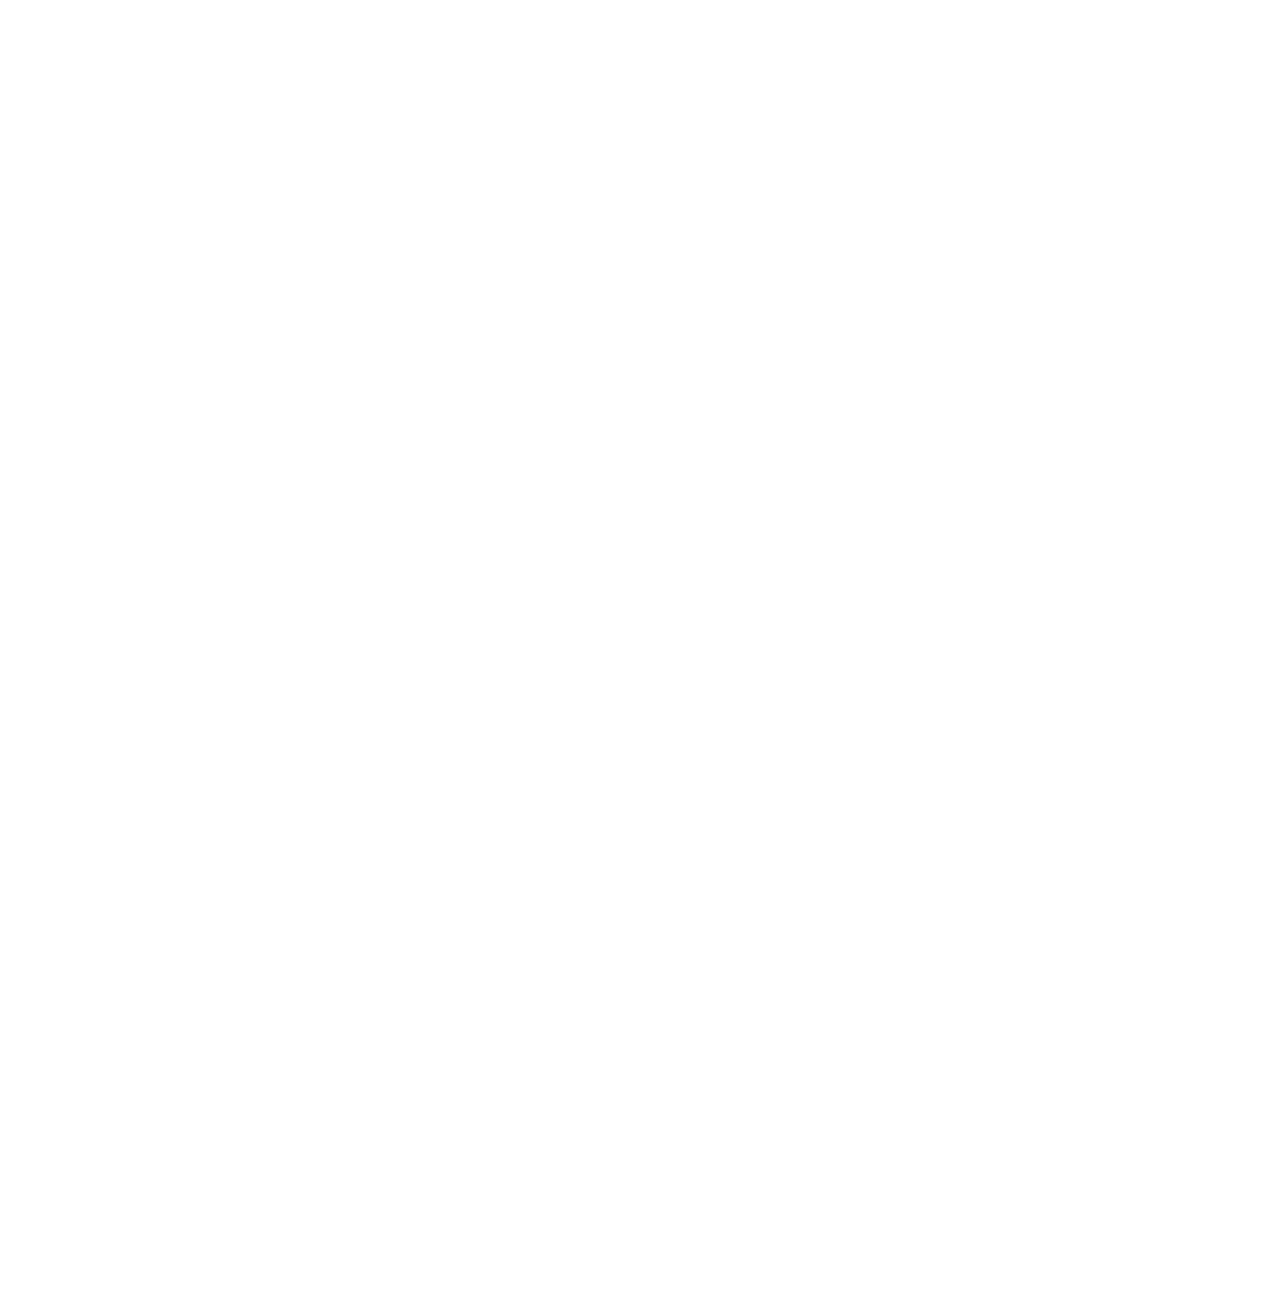
<file: page_wenjuan/index.html>
<!DOCTYPE html>
<html>

	<head>
		<meta charset="utf-8" />
		<meta name="viewport" content="width=device-width,maximum-scale=1.0,minimum-scale=1.0,user-scalable=no,initial-scale=1.0">
		<title>首页</title>
		<link rel="stylesheet" type="text/css" href="css/reset.css" />
		<link rel="stylesheet" type="text/css" href="css/style.css" />
	</head>

	<body>
		<div class="swipe-wrap questionnaire" id="slip">
			<article class="swipe">
				<div class="swipe-box">
					<div class="questionnaire_index" >
						<img src="img/logo.png" class="logo" data-anim="animated" data-type="fadeInDown" data-delay="500"/>
						<dl data-anim="animated" data-type="fadeInUp" data-delay="500">
							<dt>重要的事说三遍<br>买<br>买<br>买</dt>
							<dd>Luxury consumption survey.</dd>
						</dl>
					</div>
				</div>
				<div class="swipe-box">
					<div class="introduce">
						<div class="introduce_container">
							<img src="img/logo.png" class="logo" data-anim="animated" data-type="fadeInLeft" data-delay="500"/>
							<div class="introduce_bg"  data-anim="animated" data-type="fadeInRight" data-delay="1000">
								<h3>您好！</h3>
								<p>我们正在做一项关于上海消费者商业消费行为的调查研究，希望您能花点时间协助我们，整个调查只会占用您15~20分钟的时间。</p>
								<p>您的意见将对我们的研究起着极为重要的作用，对您提供的信息，我们将进行严格保密。</p>
								<p>谢谢您的帮忙！</p>
							</div>
						</div>
						 <div class="introduce_dl"  data-anim="animated" data-type="fadeInUp" data-delay="1500">
							 	<div>
							 		开始调研
							 		<br> 
							 		<img src="img/down_arrow.png"/>
							 	</div>
							 </div>
					</div>
				</div>
				<div class="swipe-box">
					<form class="form">
						<div class="form_container">
							<img src="img/logo.png" class="logo" data-anim="animated" data-type="fadeInLeft" data-delay="1000"/>
							<div class="question_bg" data-anim="animated" data-type="fadeInUp" data-delay="1500">
								 <dl>
								 	<dt><b>Q1</b>您的性别</dt>
								 	<dd>
								 		<ul>
								 			<li>
								 				<label for="boy"><input type="radio" name="sex" id="boy" value="" />男</label>
								 				<label for="girl"><input type="radio" name="sex" id="girl" value="" />女</label>
								 			</li>
								 		</ul>
								 	</dd>
								 </dl>
							</div>
							<div class="question_bg" data-anim="animated" data-type="fadeInUp" data-delay="1600">
								<dl>
								 	<dt><b>Q2</b>您的年龄</dt>
								 	<dd>
								 		<ul>
								 			<li>
								 				<label for="age_1"><input type="radio" name="age" id="age_1" value="" />18岁以下</label>
								 			</li>
								 			<li>
								 				<label for="age_2"><input type="radio" name="age" id="age_2" value="" />18岁-25岁</label>
								 			</li>
								 			<li>
								 				<label for="age_3"><input type="radio" name="age" id="age_3" value="" />26岁-35岁</label>
								 			</li>
								 			<li>
								 				<label for="age_4"><input type="radio" name="age" id="age_4" value="" />36岁-45岁</label>
								 			</li>
								 		</ul>
								 	</dd>
								 </dl>
							</div>
							<div class="question_bg" data-anim="animated" data-type="fadeInUp" data-delay="1700">
								<dl>
								 	<dt><b>Q3</b> 您对购物场所的信息来源</dt>
								 	<dd><ul>
								 			<li>
								 				<label for="source_1"><input type="checkbox" name="" id="source_1" value="" />电视</label>
								 			</li>
								 			<li>
								 				<label for="source_2"><input type="checkbox" name="" id="source_2" value="" />杂志</label>
								 			</li>
								 			<li>
								 				<label for="source_3"><input type="checkbox" name="" id="source_3" value="" />网站广告</label>
								 			</li>
								 			<li>
								 				<label for="source_4"><input type="checkbox" name="" id="source_4" value="" />派发传单</label>
								 			</li>
								 			<li>
								 				<label for="source_4"><input type="checkbox" name="" id="source_4" value="" />其他 <input type="text" name="" id="" value="" /></label>
								 			</li>
								 		</ul></dd>
								 </dl>
							</div>
						</div>
					</form>
				</div>
				<div class="swipe-box">
					<div class="participation">
						<img src="img/logo.png" class="logo" data-anim="animated" data-type="fadeInUp" data-delay="800"/>
						<dl data-anim="animated" data-type="fadeInUp" data-delay="1000">
							<dt>重要的事说三遍<br>买<br>买<br>买</dt>
							<dd>Luxury consumption survey.</dd>
						</dl>
						<button data-anim="animated" data-type="fadeInUp" data-delay="1200">提&nbsp;交</button>
					</div>
				</div>
				<div class="swipe-box">
					<div class="over">
						<div class="over_head_bg">
							<img src="img/logo.png" data-anim="animated" data-type="bounceInDown"/>
							<dl>
								<div data-anim="animated" data-type="fadeInUp" data-delay="1000">更多精彩尽在个人网站</div>
								<dt data-anim="animated" data-type="bounceInUp"><img src="img/over-code.png"/></dt>
								<dd data-anim="animated" data-type="fadeInDown" data-delay="1000">www.369cloud.com</dd>
							</dl>
						</div>
					</div>
				</div>
			</article>
		</div>
		<script src="js/jquery-1.8.3.min.js" type="text/javascript" charset="utf-8"></script>
		<script src="js/slip.min.js" type="text/javascript"></script>
		<script src="js/custom.js" type="text/javascript" charset="utf-8"></script>
		<script type="text/javascript">
			var container = document.getElementById('slip');
			var pages = document.querySelectorAll('.swipe-box');
			var slip = Slip(container, 'y').webapp(pages);
			slipEnd(slip);
		</script>
	</body>

</html>
</file>
<file: page_picture/css/custom.css>
html {
	font-family: "Helvetica Neue", Helvetica, sans-serif;
}
*{padding: 0;margin: 0;}
/*框架*/
.swipe-wrap{
	width: 100%;
	height: 100%;
	position: relative;
	overflow: hidden;
}
.swipe{
	position:absolute;
	width:100%;
}
.swipe-box{
	width: 100%;
	overflow: hidden;
}

.container {
	position: relative;
	width: 100%;
	height: 100%;
}

.content {
	position: absolute;
	left: 0;
	top: 0;
	width: 100%;
	height: 100%;
}
.box-f1-ac-pc{
	display: -webkit-box !important;
	display: box !important;
	display: -webkit-flex;
	display: flex;
	
	-webkit-box-flex: 1;
	box-flex: 1;
	-webkit-flex: 1;
	flex: 1;
	
	-webkit-box-align: center;
	box-align: center;
	
	-webkit-box-pack: center;
	box-pack: center;
}

.box-f1-ov-ac-pc{
	display: -webkit-box !important;
	display: box !important;
	display: -webkit-flex;
	display: flex;
	
	-webkit-box-flex: 1;
	box-flex: 1;
	-webkit-flex: 1;
	flex: 1;
	
	-webkit-box-orient: vertical;
	box-orient: vertical;
	
	-webkit-box-align: center;
	box-align: center;
	
	-webkit-box-pack: center;
	box-pack: center;
}
.box-f1-ov{
	display: -webkit-box !important;
	display: box !important;
	display: -webkit-flex;
	display: flex;
	
	-webkit-box-flex: 1;
	box-flex: 1;
	-webkit-flex: 1;
	flex: 1;
	
	-webkit-box-orient: vertical;
	box-orient: vertical;
}
.box-f1-ov-pc{
	display: -webkit-box !important;
	display: box !important;
	display: -webkit-flex;
	display: flex;
	
	-webkit-box-flex: 1;
	box-flex: 1;
	-webkit-flex: 1;
	flex: 1;
	
	-webkit-box-orient: vertical;
	box-orient: vertical;
	
	-webkit-box-pack: center;
	box-pack: center;
}
.box-ov{
	display: -webkit-box !important;
	display: box !important;
	display: -webkit-flex;
	display: flex;

	-webkit-box-orient: vertical;
	box-orient: vertical;
}
.box-ov-pc{
	display: -webkit-box !important;
	display: box !important;
	display: -webkit-flex;
	display: flex;

	-webkit-box-orient: vertical;
	box-orient: vertical;
	
	-webkit-box-pack: center;
	box-pack: center;
}
.box-ov-ac{
	display: -webkit-box !important;
	display: box !important;
	display: -webkit-flex;
	display: flex;

	-webkit-box-orient: vertical;
	box-orient: vertical;
	
	-webkit-box-align: center;
	box-align: center;
}
.box-f1-pc{
	display: -webkit-box !important;
	display: box !important;
	display: -webkit-flex;
	display: flex;
	
	-webkit-box-flex: 1;
	box-flex: 1;
	-webkit-flex: 1;
	flex: 1;
	
	-webkit-box-pack: center;
	box-pack: center;
}
.box-pc-ac{
	display: -webkit-box !important;
	display: box !important;
	display: -webkit-flex;
	display: flex;
	-webkit-box-pack: center;
	box-pack: center;
	-webkit-box-align: center;
	box-align: center;
}

.firstpage-img{
	padding: 4em 0 1.5em 0;
	height: 7em;
}

.firstpage-img img{
	width: 7em;
	opacity: 1;
}

.firstpage-title{
	color: #FFFFFF;
	font-size: 1em;	
}


.footer-info{
	color: #ffffff;
	position: absolute;
	bottom: 1em;
	left: 1em;
	right: 1em;
	padding: .8em;
	background-color: rgba(0,0,0,.5);
	opacity: 1;
}

.footer-info .title{
	font-size:1.2em ;
	font-weight: bold;
	margin-bottom: .8em;
	position: relative;
	left: 0;
}
.footer-info .body{
	color: #ffffff;
	font-size:1em ;
	line-height: 1.5em;
	margin-bottom: 1em;
	position: relative;
	left: 0;
}

.fullpage-bgimg {
	width: 100%;
	height: 100%;
}
.over {
	width: 100%;
	height: 100%;
	background: url("../img/indexBg01.jpg");
	background-size: 100%;
	padding-top: 25%;
}

.over .over_head_bg {
	background: rgba(255, 255, 255, 0.5);
	height: 70%;
	margin: 0px auto;
	width: 65%;
	text-align: center;
}

.over .over_head_bg> img {
	width: 35%;
	margin: 15%;
}

.over .over_head_bg dl {
	font-size: 1em;
}

.over .over_head_bg dl dd,.over .over_head_bg dl div{
	font-size: 1em;
}
.over .over_head_bg dl dt> img {
	margin-top: 5px;
	width: 65%;
}
.logo-container2{
	padding: 3em 0 1.5em 0;
}
.title-wh{
	color: #ffffff;
}
.header-info{
	color: #ffffff;
	position: absolute;
	top: 3em;
	left: 1.6em;
	right: 1.6em;
}
.header-info .title{
	font-size:1.2em ;
	font-weight: bold;
	margin-bottom: .8em;
	text-align: center;
}
.header-info .body{
	color: #ffffff;
	font-size:1em ;
	line-height: 1.5em;
	margin-bottom: 1em;
}

.left-img{
	width: 60%;
}
.left-img img{
	width: 100%;
}
.right-info{
	padding: 0em 1em 2em 1em;
}
.right-info .title{
	font-size:1.2em ;
	font-weight: bold;
	margin-bottom:.8em ;
}
.right-info .body{
	color: #696969 ;
	font-size:1em ;
	line-height: 1.5em;
}
.right-img{
	text-align: end;
	margin-top:1em ;
}
.right-img .img{
	padding:0 0 .5em 1em 
}
.right-img .img img{
	width: 100%;
}
.img-cont{
	padding: .1em .2em;
}
.img{
	width: 100%;
	height: 100%;
}

.box {
	display: -webkit-box !important;
	display: box !important;
	display: -webkit-flex;
	display: flex;
}
</file>
<file: page_sptg/css/custom.css>
html {
	font-family: "Helvetica Neue", Helvetica, sans-serif;
}
*{padding: 0;margin: 0;}
/*框架*/
.swipe-wrap{
	width: 100%;
	height: 100%;
	position: relative;
	overflow: hidden;
}
.swipe{
	position:absolute;
	width:100%;
}
.swipe-box{
	width: 100%;
	overflow: hidden;
}

.container {
	position: relative;
	width: 100%;
	height: 100%;
}

.content {
	position: absolute;
	left: 0;
	top: 0;
	width: 100%;
	height: 100%;
}
.box {
	display: -webkit-box !important;
	display: box !important;
	display: -webkit-flex;
	display: flex;
}
.box-f1-ac-pc{
	display: -webkit-box !important;
	display: box !important;
	display: -webkit-flex;
	display: flex;
	
	-webkit-box-flex: 1;
	box-flex: 1;
	-webkit-flex: 1;
	flex: 1;
	
	-webkit-box-align: center;
	box-align: center;
	
	-webkit-box-pack: center;
	box-pack: center;
}

.box-f1-ov-ac-pc{
	display: -webkit-box !important;
	display: box !important;
	display: -webkit-flex;
	display: flex;
	
	-webkit-box-flex: 1;
	box-flex: 1;
	-webkit-flex: 1;
	flex: 1;
	
	-webkit-box-orient: vertical;
	box-orient: vertical;
	
	-webkit-box-align: center;
	box-align: center;
	
	-webkit-box-pack: center;
	box-pack: center;
}
.box-f1-ov{
	display: -webkit-box !important;
	display: box !important;
	display: -webkit-flex;
	display: flex;
	
	-webkit-box-flex: 1;
	box-flex: 1;
	-webkit-flex: 1;
	flex: 1;
	
	-webkit-box-orient: vertical;
	box-orient: vertical;
}
.box-f1-ov-pc{
	display: -webkit-box !important;
	display: box !important;
	display: -webkit-flex;
	display: flex;
	
	-webkit-box-flex: 1;
	box-flex: 1;
	-webkit-flex: 1;
	flex: 1;
	
	-webkit-box-orient: vertical;
	box-orient: vertical;
	
	-webkit-box-pack: center;
	box-pack: center;
}
.box-f1-ov-ae{
	display: -webkit-box !important;
	display: box !important;
	display: -webkit-flex;
	display: flex;
	
	-webkit-box-flex: 1;
	box-flex: 1;
	-webkit-flex: 1;
	flex: 1;
	
	-webkit-box-orient: vertical;
	box-orient: vertical;
	
	-webkit-box-align: end;
	box-align: end;
}
.box-ov{
	display: -webkit-box !important;
	display: box !important;
	display: -webkit-flex;
	display: flex;

	-webkit-box-orient: vertical;
	box-orient: vertical;
}
.box-ov-pc{
	display: -webkit-box !important;
	display: box !important;
	display: -webkit-flex;
	display: flex;

	-webkit-box-orient: vertical;
	box-orient: vertical;
	
	-webkit-box-pack: center;
	box-pack: center;
}
.box-ov-ac{
	display: -webkit-box !important;
	display: box !important;
	display: -webkit-flex;
	display: flex;

	-webkit-box-orient: vertical;
	box-orient: vertical;
	
	-webkit-box-align: center;
	box-align: center;
}
.box-f1-pc{
	display: -webkit-box !important;
	display: box !important;
	display: -webkit-flex;
	display: flex;
	
	-webkit-box-flex: 1;
	box-flex: 1;
	-webkit-flex: 1;
	flex: 1;
	
	-webkit-box-pack: center;
	box-pack: center;
}
.box-f1-ac{
	display: -webkit-box !important;
	display: box !important;
	display: -webkit-flex;
	display: flex;
	
	-webkit-box-flex: 1;
	box-flex: 1;
	-webkit-flex: 1;
	flex: 1;
	-webkit-box-align: center;
	box-align: center;
}
.box-f1{
	display: -webkit-box !important;
	display: box !important;
	display: -webkit-flex;
	display: flex;
	
	-webkit-box-flex: 1;
	box-flex: 1;
	-webkit-flex: 1;
	flex: 1;
}
.box-pc-ac{
	display: -webkit-box !important;
	display: box !important;
	display: -webkit-flex;
	display: flex;
	-webkit-box-pack: center;
	box-pack: center;
	-webkit-box-align: center;
	box-align: center;
}
.box-ac{
	display: -webkit-box !important;
	display: box !important;
	display: -webkit-flex;
	display: flex;
	-webkit-box-align: center;
	box-align: center;
}
.box-pc{
	display: -webkit-box !important;
	display: box !important;
	display: -webkit-flex;
	display: flex;
	-webkit-box-pack: center;
	box-pack: center;
}
.box-pe{
	display: -webkit-box !important;
	display: box !important;
	display: -webkit-flex;
	display: flex;
	-webkit-box-pack: end;
	box-pack: end;
}
.fullpage-bgimg{
	width: 100%;
}
.fistpage-logo{
	margin:28% 0;
}
.fistpage-logo img{
	width: 8em;
}
.fistpage-img img{
	width: 12em;
}
.back-color{
	background-color: rgba(0,0,0,0.2);
}
.body-padd{
	padding: .8em 1.2em;
	height: 100%;
}
.logo-info .logo{
	width: 5em;
}
.logo-info .img{
	width: 9em;
}
.body-info{
	color: #ffffff;
}
.body-info .title{
	font-size: 1.2em;
	font-weight: bold;
	margin: 1em 0;
	font-family: "微软雅黑";
}
.body-info .body{
	font-size: 1em;
	line-height: 1.5em;
	font-family: "微软雅黑";
}
.footer-info {
	margin-bottom:2em ;
	color: #FFFFFF;
}
.footer-info .price{
	background-color: rgba(0,0,0,0.6);
	padding: 1.2em 1.5em;
	margin-right: .5em;
}
.footer-info .logo{
	font-size: 1.2em;
	margin-right: .5em;
}
.footer-info .price .nowPrice{
	color: #ff8800;
	font-weight: bold;
	font-size:1.4em ;
	line-height: 1.2em;
}
.footer-info .price .oldPrice{
	font-size:.8em ;
	line-height: 1em;
	color: #888888;
	text-decoration:line-through 
}
.footer-info .buy{
	font-size: 1.2em;
	background-color: rgba(0,0,0,0.6);
	padding: 0em 1em;
	font-weight: bold;
}
.back-img01{
	background-image: url(../img/photo1.jpg);
	background-repeat: no-repeat;
	background-size: 100%;
}
.back-img02{
	background-image: url(../img/photo2.jpg);
	background-repeat: no-repeat;
	background-size: 100%;
}
.back-img03{
	background-image: url(../img/photo3.jpg);
	background-repeat: no-repeat;
	background-size: 100%;
}
.list-left{
	width: 100%;
	height: 33%;
}
.list-left img{
	width: 100%;
	height: 100%;
}
.list-right{
	width: 100%;
	height: 34%;
}
.list-right img{
	width: 100%;
	height: 100%;
}
.list-left .cont{
	position: relative;
	width: 35%;
	height: 100%;
	color: #FFFFFF;
}
.list-right .cont{
	position: relative;
	left: 65%;
	width: 35%;
	height: 100%;
	color: #FFFFFF;
}
.list-info{
	background-color: rgba(0,0,0,0.6);
	padding: .8em;
}
.list-info .title{
	font-size: 1em;
	font-weight: bold;
	margin-bottom: .6em;
	font-family: "微软雅黑";
}
.list-info .body{
	font-size: .95em;
	line-height: 1.5em;
	font-family: "微软雅黑";
}
.list-info .logo{
	font-size: 1.1em;
	margin-right: .5em;
}
.list-info .price{
	position: absolute;
	left: 1em;
	bottom: 3em;
}
.list-info .price .nowPrice{
	color: #ff8800;
	font-weight: bold;
	font-size:1.4em ;
	line-height: 1.2em;
}
.list-info .price .oldPrice{
	font-size:.8em ;
	line-height: 1em;
	color: #888888;
	text-decoration:line-through 
}
.cont .buy{
	font-size: 1.1em;
	background-color: rgba(0,0,0,0.6);
	margin-top: .2em;
	padding: .3em 0;
	font-weight: bold;
}
.bg-gray{
	background-color: #eeeeee;
}
.list-logo{
	height: 5em;
	margin-bottom: .6em;
	background-color: #FFFFFF;
	padding: 0;
}
.list-logo img{
	height: 5em;
}
.img-left{
	position: relative;
	margin-right: .3em;
	background-color: #FFFFFF;
	margin-bottom: .6em;
}

.img-right{
	position: relative;
	margin-left: .3em;
	background-color: #FFFFFF;
	margin-bottom: .6em;
	
}
.img-left .img,
.img-right .img{
	width: 100%;
}
.img-info{
	padding: 0em .6em 0em 1em;
	height: 4em;
}
.img-info .info{
	
}
.img-info .title{
	font-weight: bold;
}
.img-info .weight{
	color: #333333;
	font-size: .9em;
	margin-left: .2em;
}
.img-info .nowPrice{
	color: #ed3d48;
	font-weight: bold;
	font-size:1.3em ;
	position: relative;
	left: -0.3em;
}
.img-info .oldPrice{
	font-size:0.9em ;
	line-height: 1em;
	color: #888888;
	text-decoration:line-through;
}
.img-info .btn{
	background-color: #eb3e44;
	padding: .2em 1em;
	color: #FFFFFF;
	
}
.logo-container {
	opacity: 1;
	padding: 3em 0;
}

.logo-img {
	width: 8em;
	height: auto;
}
.code-container {
	padding-bottom: 2em;
}

.code-title {
	font-size: 1em;
	margin-bottom: .5em;
}

.code-url {
	font-size: 1em;
}

.code-img {
	width: 10em;
	height: auto;
}
</file>
<file: page_wenjuan/css/style.css>
@charset "UTF-8";
.left {
	float: left;
}

.right {
	float: right;
}

.clear {
	float: none;
	clear: both;
	font-size: 0px;
	line-height: 0px;
	height: 0px;
	min-height: 0px;
	padding: 0px;
	margin: 0px;
	overflow: hidden;
}

body {
	font-family: "微软雅黑";
	font-size: 14px;
	font-size: 1.4em;
	margin: 0px;
}

body a,
body img {
	outline: none;
	blr: expression(this.onFocus=this.blur());
}

body a:focus {
	outline: none;
}

html {
	font-family: "Helvetica Neue", Helvetica, sans-serif;
}


/*动画库*/


/*动画方式，时间，延迟，次数*/


/*!
Animate.css - http://daneden.me/animate
Licensed under the MIT license

Copyright (c) 2013 Daniel Eden

Permission is hereby granted, free of charge, to any person obtaining a copy of this software and associated documentation files (the "Software"), to deal in the Software without restriction, including without limitation the rights to use, copy, modify, merge, publish, distribute, sublicense, and/or sell copies of the Software, and to permit persons to whom the Software is furnished to do so, subject to the following conditions:

The above copyright notice and this permission notice shall be included in all copies or substantial portions of the Software.

THE SOFTWARE IS PROVIDED "AS IS", WITHOUT WARRANTY OF ANY KIND, EXPRESS OR IMPLIED, INCLUDING BUT NOT LIMITED TO THE WARRANTIES OF MERCHANTABILITY, FITNESS FOR A PARTICULAR PURPOSE AND NONINFRINGEMENT. IN NO EVENT SHALL THE AUTHORS OR COPYRIGHT HOLDERS BE LIABLE FOR ANY CLAIM, DAMAGES OR OTHER LIABILITY, WHETHER IN AN ACTION OF CONTRACT, TORT OR OTHERWISE, ARISING FROM, OUT OF OR IN CONNECTION WITH THE SOFTWARE OR THE USE OR OTHER DEALINGS IN THE SOFTWARE.
*/

.animated {
	-webkit-animation-duration: 1s;
	animation-duration: 1s;
	-webkit-animation-fill-mode: both;
	animation-fill-mode: both;
}

.animated.infinite {
	-webkit-animation-iteration-count: infinite;
	animation-iteration-count: infinite;
}

.animated.hinge {
	-webkit-animation-duration: 2s;
	animation-duration: 2s;
}

@-webkit-keyframes bounce {
	0%,
	100%,
	20%,
	50%,
	80% {
		-webkit-transform: translateY(0);
		transform: translateY(0);
	}
	40% {
		-webkit-transform: translateY(-30px);
		transform: translateY(-30px);
	}
	60% {
		-webkit-transform: translateY(-15px);
		transform: translateY(-15px);
	}
}

@keyframes bounce {
	0%,
	100%,
	20%,
	50%,
	80% {
		-webkit-transform: translateY(0);
		-ms-transform: translateY(0);
		transform: translateY(0);
	}
	40% {
		-webkit-transform: translateY(-30px);
		-ms-transform: translateY(-30px);
		transform: translateY(-30px);
	}
	60% {
		-webkit-transform: translateY(-15px);
		-ms-transform: translateY(-15px);
		transform: translateY(-15px);
	}
}

.bounce {
	-webkit-animation-name: bounce;
	animation-name: bounce;
}

@-webkit-keyframes flash {
	0%,
	100%,
	50% {
		opacity: 1;
	}
	25%,
	75% {
		opacity: 0;
	}
}

@keyframes flash {
	0%,
	100%,
	50% {
		opacity: 1;
	}
	25%,
	75% {
		opacity: 0;
	}
}

.flash {
	-webkit-animation-name: flash;
	animation-name: flash;
}

@-webkit-keyframes pulse {
	0% {
		-webkit-transform: scale(1);
		transform: scale(1);
	}
	50% {
		-webkit-transform: scale(1.1);
		transform: scale(1.1);
	}
	100% {
		-webkit-transform: scale(1);
		transform: scale(1);
	}
}

@keyframes pulse {
	0% {
		-webkit-transform: scale(1);
		-ms-transform: scale(1);
		transform: scale(1);
	}
	50% {
		-webkit-transform: scale(1.1);
		-ms-transform: scale(1.1);
		transform: scale(1.1);
	}
	100% {
		-webkit-transform: scale(1);
		-ms-transform: scale(1);
		transform: scale(1);
	}
}

.pulse {
	-webkit-animation-name: pulse;
	animation-name: pulse;
}

@-webkit-keyframes rubberBand {
	0% {
		-webkit-transform: scale(1);
		transform: scale(1);
	}
	30% {
		-webkit-transform: scaleX(1.25) scaleY(0.75);
		transform: scaleX(1.25) scaleY(0.75);
	}
	40% {
		-webkit-transform: scaleX(0.75) scaleY(1.25);
		transform: scaleX(0.75) scaleY(1.25);
	}
	60% {
		-webkit-transform: scaleX(1.15) scaleY(0.85);
		transform: scaleX(1.15) scaleY(0.85);
	}
	100% {
		-webkit-transform: scale(1);
		transform: scale(1);
	}
}

@keyframes rubberBand {
	0% {
		-webkit-transform: scale(1);
		-ms-transform: scale(1);
		transform: scale(1);
	}
	30% {
		-webkit-transform: scaleX(1.25) scaleY(0.75);
		-ms-transform: scaleX(1.25) scaleY(0.75);
		transform: scaleX(1.25) scaleY(0.75);
	}
	40% {
		-webkit-transform: scaleX(0.75) scaleY(1.25);
		-ms-transform: scaleX(0.75) scaleY(1.25);
		transform: scaleX(0.75) scaleY(1.25);
	}
	60% {
		-webkit-transform: scaleX(1.15) scaleY(0.85);
		-ms-transform: scaleX(1.15) scaleY(0.85);
		transform: scaleX(1.15) scaleY(0.85);
	}
	100% {
		-webkit-transform: scale(1);
		-ms-transform: scale(1);
		transform: scale(1);
	}
}

.rubberBand {
	-webkit-animation-name: rubberBand;
	animation-name: rubberBand;
}

@-webkit-keyframes shake {
	0%,
	100% {
		-webkit-transform: translateX(0);
		transform: translateX(0);
	}
	10%,
	30%,
	50%,
	70%,
	90% {
		-webkit-transform: translateX(-10px);
		transform: translateX(-10px);
	}
	20%,
	40%,
	60%,
	80% {
		-webkit-transform: translateX(10px);
		transform: translateX(10px);
	}
}

@keyframes shake {
	0%,
	100% {
		-webkit-transform: translateX(0);
		-ms-transform: translateX(0);
		transform: translateX(0);
	}
	10%,
	30%,
	50%,
	70%,
	90% {
		-webkit-transform: translateX(-10px);
		-ms-transform: translateX(-10px);
		transform: translateX(-10px);
	}
	20%,
	40%,
	60%,
	80% {
		-webkit-transform: translateX(10px);
		-ms-transform: translateX(10px);
		transform: translateX(10px);
	}
}

.shake {
	-webkit-animation-name: shake;
	animation-name: shake;
}

@-webkit-keyframes swing {
	20% {
		-webkit-transform: rotate(15deg);
		transform: rotate(15deg);
	}
	40% {
		-webkit-transform: rotate(-10deg);
		transform: rotate(-10deg);
	}
	60% {
		-webkit-transform: rotate(5deg);
		transform: rotate(5deg);
	}
	80% {
		-webkit-transform: rotate(-5deg);
		transform: rotate(-5deg);
	}
	100% {
		-webkit-transform: rotate(0deg);
		transform: rotate(0deg);
	}
}

@keyframes swing {
	20% {
		-webkit-transform: rotate(15deg);
		-ms-transform: rotate(15deg);
		transform: rotate(15deg);
	}
	40% {
		-webkit-transform: rotate(-10deg);
		-ms-transform: rotate(-10deg);
		transform: rotate(-10deg);
	}
	60% {
		-webkit-transform: rotate(5deg);
		-ms-transform: rotate(5deg);
		transform: rotate(5deg);
	}
	80% {
		-webkit-transform: rotate(-5deg);
		-ms-transform: rotate(-5deg);
		transform: rotate(-5deg);
	}
	100% {
		-webkit-transform: rotate(0deg);
		-ms-transform: rotate(0deg);
		transform: rotate(0deg);
	}
}

.swing {
	-webkit-transform-origin: top center;
	-ms-transform-origin: top center;
	transform-origin: top center;
	-webkit-animation-name: swing;
	animation-name: swing;
}

@-webkit-keyframes tada {
	0% {
		-webkit-transform: scale(1);
		transform: scale(1);
	}
	10%,
	20% {
		-webkit-transform: scale(0.9) rotate(-3deg);
		transform: scale(0.9) rotate(-3deg);
	}
	30%,
	50%,
	70%,
	90% {
		-webkit-transform: scale(1.1) rotate(3deg);
		transform: scale(1.1) rotate(3deg);
	}
	40%,
	60%,
	80% {
		-webkit-transform: scale(1.1) rotate(-3deg);
		transform: scale(1.1) rotate(-3deg);
	}
	100% {
		-webkit-transform: scale(1) rotate(0);
		transform: scale(1) rotate(0);
	}
}

@keyframes tada {
	0% {
		-webkit-transform: scale(1);
		-ms-transform: scale(1);
		transform: scale(1);
	}
	10%,
	20% {
		-webkit-transform: scale(0.9) rotate(-3deg);
		-ms-transform: scale(0.9) rotate(-3deg);
		transform: scale(0.9) rotate(-3deg);
	}
	30%,
	50%,
	70%,
	90% {
		-webkit-transform: scale(1.1) rotate(3deg);
		-ms-transform: scale(1.1) rotate(3deg);
		transform: scale(1.1) rotate(3deg);
	}
	40%,
	60%,
	80% {
		-webkit-transform: scale(1.1) rotate(-3deg);
		-ms-transform: scale(1.1) rotate(-3deg);
		transform: scale(1.1) rotate(-3deg);
	}
	100% {
		-webkit-transform: scale(1) rotate(0);
		-ms-transform: scale(1) rotate(0);
		transform: scale(1) rotate(0);
	}
}

.tada {
	-webkit-animation-name: tada;
	animation-name: tada;
}

@-webkit-keyframes wobble {
	0% {
		-webkit-transform: translateX(0%);
		transform: translateX(0%);
	}
	15% {
		-webkit-transform: translateX(-25%) rotate(-5deg);
		transform: translateX(-25%) rotate(-5deg);
	}
	30% {
		-webkit-transform: translateX(20%) rotate(3deg);
		transform: translateX(20%) rotate(3deg);
	}
	45% {
		-webkit-transform: translateX(-15%) rotate(-3deg);
		transform: translateX(-15%) rotate(-3deg);
	}
	60% {
		-webkit-transform: translateX(10%) rotate(2deg);
		transform: translateX(10%) rotate(2deg);
	}
	75% {
		-webkit-transform: translateX(-5%) rotate(-1deg);
		transform: translateX(-5%) rotate(-1deg);
	}
	100% {
		-webkit-transform: translateX(0%);
		transform: translateX(0%);
	}
}

@keyframes wobble {
	0% {
		-webkit-transform: translateX(0%);
		-ms-transform: translateX(0%);
		transform: translateX(0%);
	}
	15% {
		-webkit-transform: translateX(-25%) rotate(-5deg);
		-ms-transform: translateX(-25%) rotate(-5deg);
		transform: translateX(-25%) rotate(-5deg);
	}
	30% {
		-webkit-transform: translateX(20%) rotate(3deg);
		-ms-transform: translateX(20%) rotate(3deg);
		transform: translateX(20%) rotate(3deg);
	}
	45% {
		-webkit-transform: translateX(-15%) rotate(-3deg);
		-ms-transform: translateX(-15%) rotate(-3deg);
		transform: translateX(-15%) rotate(-3deg);
	}
	60% {
		-webkit-transform: translateX(10%) rotate(2deg);
		-ms-transform: translateX(10%) rotate(2deg);
		transform: translateX(10%) rotate(2deg);
	}
	75% {
		-webkit-transform: translateX(-5%) rotate(-1deg);
		-ms-transform: translateX(-5%) rotate(-1deg);
		transform: translateX(-5%) rotate(-1deg);
	}
	100% {
		-webkit-transform: translateX(0%);
		-ms-transform: translateX(0%);
		transform: translateX(0%);
	}
}

.wobble {
	-webkit-animation-name: wobble;
	animation-name: wobble;
}

@-webkit-keyframes bounceIn {
	0% {
		opacity: 0;
		-webkit-transform: scale(0.3);
		transform: scale(0.3);
	}
	50% {
		opacity: 1;
		-webkit-transform: scale(1.05);
		transform: scale(1.05);
	}
	70% {
		-webkit-transform: scale(0.9);
		transform: scale(0.9);
	}
	100% {
		opacity: 1;
		-webkit-transform: scale(1);
		transform: scale(1);
	}
}

@keyframes bounceIn {
	0% {
		opacity: 0;
		-webkit-transform: scale(0.3);
		-ms-transform: scale(0.3);
		transform: scale(0.3);
	}
	50% {
		opacity: 1;
		-webkit-transform: scale(1.05);
		-ms-transform: scale(1.05);
		transform: scale(1.05);
	}
	70% {
		-webkit-transform: scale(0.9);
		-ms-transform: scale(0.9);
		transform: scale(0.9);
	}
	100% {
		opacity: 1;
		-webkit-transform: scale(1);
		-ms-transform: scale(1);
		transform: scale(1);
	}
}

.bounceIn {
	-webkit-animation-name: bounceIn;
	animation-name: bounceIn;
}

@-webkit-keyframes bounceInDown {
	0% {
		opacity: 0;
		-webkit-transform: translateY(-2000px);
		transform: translateY(-2000px);
	}
	60% {
		opacity: 1;
		-webkit-transform: translateY(30px);
		transform: translateY(30px);
	}
	80% {
		-webkit-transform: translateY(-10px);
		transform: translateY(-10px);
	}
	100% {
		-webkit-transform: translateY(0);
		transform: translateY(0);
	}
}

@keyframes bounceInDown {
	0% {
		opacity: 0;
		-webkit-transform: translateY(-2000px);
		-ms-transform: translateY(-2000px);
		transform: translateY(-2000px);
	}
	60% {
		opacity: 1;
		-webkit-transform: translateY(30px);
		-ms-transform: translateY(30px);
		transform: translateY(30px);
	}
	80% {
		-webkit-transform: translateY(-10px);
		-ms-transform: translateY(-10px);
		transform: translateY(-10px);
	}
	100% {
		-webkit-transform: translateY(0);
		-ms-transform: translateY(0);
		transform: translateY(0);
	}
}

.bounceInDown {
	-webkit-animation-name: bounceInDown;
	animation-name: bounceInDown;
}

@-webkit-keyframes bounceInLeft {
	0% {
		opacity: 0;
		-webkit-transform: translateX(-2000px);
		transform: translateX(-2000px);
	}
	60% {
		opacity: 1;
		-webkit-transform: translateX(30px);
		transform: translateX(30px);
	}
	80% {
		-webkit-transform: translateX(-10px);
		transform: translateX(-10px);
	}
	100% {
		-webkit-transform: translateX(0);
		transform: translateX(0);
	}
}

@keyframes bounceInLeft {
	0% {
		opacity: 0;
		-webkit-transform: translateX(-2000px);
		-ms-transform: translateX(-2000px);
		transform: translateX(-2000px);
	}
	60% {
		opacity: 1;
		-webkit-transform: translateX(30px);
		-ms-transform: translateX(30px);
		transform: translateX(30px);
	}
	80% {
		-webkit-transform: translateX(-10px);
		-ms-transform: translateX(-10px);
		transform: translateX(-10px);
	}
	100% {
		-webkit-transform: translateX(0);
		-ms-transform: translateX(0);
		transform: translateX(0);
	}
}

.bounceInLeft {
	-webkit-animation-name: bounceInLeft;
	animation-name: bounceInLeft;
}

@-webkit-keyframes bounceInRight {
	0% {
		opacity: 0;
		-webkit-transform: translateX(2000px);
		transform: translateX(2000px);
	}
	60% {
		opacity: 1;
		-webkit-transform: translateX(-30px);
		transform: translateX(-30px);
	}
	80% {
		-webkit-transform: translateX(10px);
		transform: translateX(10px);
	}
	100% {
		-webkit-transform: translateX(0);
		transform: translateX(0);
	}
}

@keyframes bounceInRight {
	0% {
		opacity: 0;
		-webkit-transform: translateX(2000px);
		-ms-transform: translateX(2000px);
		transform: translateX(2000px);
	}
	60% {
		opacity: 1;
		-webkit-transform: translateX(-30px);
		-ms-transform: translateX(-30px);
		transform: translateX(-30px);
	}
	80% {
		-webkit-transform: translateX(10px);
		-ms-transform: translateX(10px);
		transform: translateX(10px);
	}
	100% {
		-webkit-transform: translateX(0);
		-ms-transform: translateX(0);
		transform: translateX(0);
	}
}

.bounceInRight {
	-webkit-animation-name: bounceInRight;
	animation-name: bounceInRight;
}

@-webkit-keyframes bounceInUp {
	0% {
		opacity: 0;
		-webkit-transform: translateY(2000px);
		transform: translateY(2000px);
	}
	60% {
		opacity: 1;
		-webkit-transform: translateY(-30px);
		transform: translateY(-30px);
	}
	80% {
		-webkit-transform: translateY(10px);
		transform: translateY(10px);
	}
	100% {
		-webkit-transform: translateY(0);
		transform: translateY(0);
	}
}

@keyframes bounceInUp {
	0% {
		opacity: 0;
		-webkit-transform: translateY(2000px);
		-ms-transform: translateY(2000px);
		transform: translateY(2000px);
	}
	60% {
		opacity: 1;
		-webkit-transform: translateY(-30px);
		-ms-transform: translateY(-30px);
		transform: translateY(-30px);
	}
	80% {
		-webkit-transform: translateY(10px);
		-ms-transform: translateY(10px);
		transform: translateY(10px);
	}
	100% {
		-webkit-transform: translateY(0);
		-ms-transform: translateY(0);
		transform: translateY(0);
	}
}

.bounceInUp {
	-webkit-animation-name: bounceInUp;
	animation-name: bounceInUp;
}

@-webkit-keyframes bounceOut {
	0% {
		-webkit-transform: scale(1);
		transform: scale(1);
	}
	25% {
		-webkit-transform: scale(0.95);
		transform: scale(0.95);
	}
	50% {
		opacity: 1;
		-webkit-transform: scale(1.1);
		transform: scale(1.1);
	}
	100% {
		opacity: 0;
		-webkit-transform: scale(0.3);
		transform: scale(0.3);
	}
}

@keyframes bounceOut {
	0% {
		-webkit-transform: scale(1);
		-ms-transform: scale(1);
		transform: scale(1);
	}
	25% {
		-webkit-transform: scale(0.95);
		-ms-transform: scale(0.95);
		transform: scale(0.95);
	}
	50% {
		opacity: 1;
		-webkit-transform: scale(1.1);
		-ms-transform: scale(1.1);
		transform: scale(1.1);
	}
	100% {
		opacity: 0;
		-webkit-transform: scale(0.3);
		-ms-transform: scale(0.3);
		transform: scale(0.3);
	}
}

.bounceOut {
	-webkit-animation-name: bounceOut;
	animation-name: bounceOut;
}

@-webkit-keyframes bounceOutDown {
	0% {
		-webkit-transform: translateY(0);
		transform: translateY(0);
	}
	20% {
		opacity: 1;
		-webkit-transform: translateY(-20px);
		transform: translateY(-20px);
	}
	100% {
		opacity: 0;
		-webkit-transform: translateY(2000px);
		transform: translateY(2000px);
	}
}

@keyframes bounceOutDown {
	0% {
		-webkit-transform: translateY(0);
		-ms-transform: translateY(0);
		transform: translateY(0);
	}
	20% {
		opacity: 1;
		-webkit-transform: translateY(-20px);
		-ms-transform: translateY(-20px);
		transform: translateY(-20px);
	}
	100% {
		opacity: 0;
		-webkit-transform: translateY(2000px);
		-ms-transform: translateY(2000px);
		transform: translateY(2000px);
	}
}

.bounceOutDown {
	-webkit-animation-name: bounceOutDown;
	animation-name: bounceOutDown;
}

@-webkit-keyframes bounceOutLeft {
	0% {
		-webkit-transform: translateX(0);
		transform: translateX(0);
	}
	20% {
		opacity: 1;
		-webkit-transform: translateX(20px);
		transform: translateX(20px);
	}
	100% {
		opacity: 0;
		-webkit-transform: translateX(-2000px);
		transform: translateX(-2000px);
	}
}

@keyframes bounceOutLeft {
	0% {
		-webkit-transform: translateX(0);
		-ms-transform: translateX(0);
		transform: translateX(0);
	}
	20% {
		opacity: 1;
		-webkit-transform: translateX(20px);
		-ms-transform: translateX(20px);
		transform: translateX(20px);
	}
	100% {
		opacity: 0;
		-webkit-transform: translateX(-2000px);
		-ms-transform: translateX(-2000px);
		transform: translateX(-2000px);
	}
}

.bounceOutLeft {
	-webkit-animation-name: bounceOutLeft;
	animation-name: bounceOutLeft;
}

@-webkit-keyframes bounceOutRight {
	0% {
		-webkit-transform: translateX(0);
		transform: translateX(0);
	}
	20% {
		opacity: 1;
		-webkit-transform: translateX(-20px);
		transform: translateX(-20px);
	}
	100% {
		opacity: 0;
		-webkit-transform: translateX(2000px);
		transform: translateX(2000px);
	}
}

@keyframes bounceOutRight {
	0% {
		-webkit-transform: translateX(0);
		-ms-transform: translateX(0);
		transform: translateX(0);
	}
	20% {
		opacity: 1;
		-webkit-transform: translateX(-20px);
		-ms-transform: translateX(-20px);
		transform: translateX(-20px);
	}
	100% {
		opacity: 0;
		-webkit-transform: translateX(2000px);
		-ms-transform: translateX(2000px);
		transform: translateX(2000px);
	}
}

.bounceOutRight {
	-webkit-animation-name: bounceOutRight;
	animation-name: bounceOutRight;
}

@-webkit-keyframes bounceOutUp {
	0% {
		-webkit-transform: translateY(0);
		transform: translateY(0);
	}
	20% {
		opacity: 1;
		-webkit-transform: translateY(20px);
		transform: translateY(20px);
	}
	100% {
		opacity: 0;
		-webkit-transform: translateY(-2000px);
		transform: translateY(-2000px);
	}
}

@keyframes bounceOutUp {
	0% {
		-webkit-transform: translateY(0);
		-ms-transform: translateY(0);
		transform: translateY(0);
	}
	20% {
		opacity: 1;
		-webkit-transform: translateY(20px);
		-ms-transform: translateY(20px);
		transform: translateY(20px);
	}
	100% {
		opacity: 0;
		-webkit-transform: translateY(-2000px);
		-ms-transform: translateY(-2000px);
		transform: translateY(-2000px);
	}
}

.bounceOutUp {
	-webkit-animation-name: bounceOutUp;
	animation-name: bounceOutUp;
}

@-webkit-keyframes fadeIn {
	0% {
		opacity: 0;
	}
	100% {
		opacity: 1;
	}
}

@keyframes fadeIn {
	0% {
		opacity: 0;
	}
	100% {
		opacity: 1;
	}
}

.fadeIn {
	-webkit-animation-name: fadeIn;
	animation-name: fadeIn;
}

@-webkit-keyframes fadeInDown {
	0% {
		opacity: 0;
		-webkit-transform: translateY(-20px);
		transform: translateY(-20px);
	}
	100% {
		opacity: 1;
		-webkit-transform: translateY(0);
		transform: translateY(0);
	}
}

@keyframes fadeInDown {
	0% {
		opacity: 0;
		-webkit-transform: translateY(-20px);
		-ms-transform: translateY(-20px);
		transform: translateY(-20px);
	}
	100% {
		opacity: 1;
		-webkit-transform: translateY(0);
		-ms-transform: translateY(0);
		transform: translateY(0);
	}
}

.fadeInDown {
	-webkit-animation-name: fadeInDown;
	animation-name: fadeInDown;
}

@-webkit-keyframes fadeInDownBig {
	0% {
		opacity: 0;
		-webkit-transform: translateY(-2000px);
		transform: translateY(-2000px);
	}
	100% {
		opacity: 1;
		-webkit-transform: translateY(0);
		transform: translateY(0);
	}
}

@keyframes fadeInDownBig {
	0% {
		opacity: 0;
		-webkit-transform: translateY(-2000px);
		-ms-transform: translateY(-2000px);
		transform: translateY(-2000px);
	}
	100% {
		opacity: 1;
		-webkit-transform: translateY(0);
		-ms-transform: translateY(0);
		transform: translateY(0);
	}
}

.fadeInDownBig {
	-webkit-animation-name: fadeInDownBig;
	animation-name: fadeInDownBig;
}

@-webkit-keyframes fadeInLeft {
	0% {
		opacity: 0;
		-webkit-transform: translateX(-20px);
		transform: translateX(-20px);
	}
	100% {
		opacity: 1;
		-webkit-transform: translateX(0);
		transform: translateX(0);
	}
}

@keyframes fadeInLeft {
	0% {
		opacity: 0;
		-webkit-transform: translateX(-20px);
		-ms-transform: translateX(-20px);
		transform: translateX(-20px);
	}
	100% {
		opacity: 1;
		-webkit-transform: translateX(0);
		-ms-transform: translateX(0);
		transform: translateX(0);
	}
}

.fadeInLeft {
	-webkit-animation-name: fadeInLeft;
	animation-name: fadeInLeft;
}

@-webkit-keyframes fadeInLeftBig {
	0% {
		opacity: 0;
		-webkit-transform: translateX(-2000px);
		transform: translateX(-2000px);
	}
	100% {
		opacity: 1;
		-webkit-transform: translateX(0);
		transform: translateX(0);
	}
}

@keyframes fadeInLeftBig {
	0% {
		opacity: 0;
		-webkit-transform: translateX(-2000px);
		-ms-transform: translateX(-2000px);
		transform: translateX(-2000px);
	}
	100% {
		opacity: 1;
		-webkit-transform: translateX(0);
		-ms-transform: translateX(0);
		transform: translateX(0);
	}
}

.fadeInLeftBig {
	-webkit-animation-name: fadeInLeftBig;
	animation-name: fadeInLeftBig;
}

@-webkit-keyframes fadeInRight {
	0% {
		opacity: 0;
		-webkit-transform: translateX(20px);
		transform: translateX(20px);
	}
	100% {
		opacity: 1;
		-webkit-transform: translateX(0);
		transform: translateX(0);
	}
}

@keyframes fadeInRight {
	0% {
		opacity: 0;
		-webkit-transform: translateX(20px);
		-ms-transform: translateX(20px);
		transform: translateX(20px);
	}
	100% {
		opacity: 1;
		-webkit-transform: translateX(0);
		-ms-transform: translateX(0);
		transform: translateX(0);
	}
}

.fadeInRight {
	-webkit-animation-name: fadeInRight;
	animation-name: fadeInRight;
}

@-webkit-keyframes fadeInRightBig {
	0% {
		opacity: 0;
		-webkit-transform: translateX(2000px);
		transform: translateX(2000px);
	}
	100% {
		opacity: 1;
		-webkit-transform: translateX(0);
		transform: translateX(0);
	}
}

@keyframes fadeInRightBig {
	0% {
		opacity: 0;
		-webkit-transform: translateX(2000px);
		-ms-transform: translateX(2000px);
		transform: translateX(2000px);
	}
	100% {
		opacity: 1;
		-webkit-transform: translateX(0);
		-ms-transform: translateX(0);
		transform: translateX(0);
	}
}

.fadeInRightBig {
	-webkit-animation-name: fadeInRightBig;
	animation-name: fadeInRightBig;
}

@-webkit-keyframes fadeInUp {
	0% {
		opacity: 0;
		-webkit-transform: translateY(20px);
		transform: translateY(20px);
	}
	100% {
		opacity: 1;
		-webkit-transform: translateY(0);
		transform: translateY(0);
	}
}

@keyframes fadeInUp {
	0% {
		opacity: 0;
		-webkit-transform: translateY(20px);
		-ms-transform: translateY(20px);
		transform: translateY(20px);
	}
	100% {
		opacity: 1;
		-webkit-transform: translateY(0);
		-ms-transform: translateY(0);
		transform: translateY(0);
	}
}

.fadeInUp {
	-webkit-animation-name: fadeInUp;
	animation-name: fadeInUp;
}

@-webkit-keyframes fadeInUpBig {
	0% {
		opacity: 0;
		-webkit-transform: translateY(2000px);
		transform: translateY(2000px);
	}
	100% {
		opacity: 1;
		-webkit-transform: translateY(0);
		transform: translateY(0);
	}
}

@keyframes fadeInUpBig {
	0% {
		opacity: 0;
		-webkit-transform: translateY(2000px);
		-ms-transform: translateY(2000px);
		transform: translateY(2000px);
	}
	100% {
		opacity: 1;
		-webkit-transform: translateY(0);
		-ms-transform: translateY(0);
		transform: translateY(0);
	}
}

.fadeInUpBig {
	-webkit-animation-name: fadeInUpBig;
	animation-name: fadeInUpBig;
}

@-webkit-keyframes fadeOut {
	0% {
		opacity: 1;
	}
	100% {
		opacity: 0;
	}
}

@keyframes fadeOut {
	0% {
		opacity: 1;
	}
	100% {
		opacity: 0;
	}
}

.fadeOut {
	-webkit-animation-name: fadeOut;
	animation-name: fadeOut;
}

@-webkit-keyframes fadeOutDown {
	0% {
		opacity: 1;
		-webkit-transform: translateY(0);
		transform: translateY(0);
	}
	100% {
		opacity: 0;
		-webkit-transform: translateY(20px);
		transform: translateY(20px);
	}
}

@keyframes fadeOutDown {
	0% {
		opacity: 1;
		-webkit-transform: translateY(0);
		-ms-transform: translateY(0);
		transform: translateY(0);
	}
	100% {
		opacity: 0;
		-webkit-transform: translateY(20px);
		-ms-transform: translateY(20px);
		transform: translateY(20px);
	}
}

.fadeOutDown {
	-webkit-animation-name: fadeOutDown;
	animation-name: fadeOutDown;
}

@-webkit-keyframes fadeOutDownBig {
	0% {
		opacity: 1;
		-webkit-transform: translateY(0);
		transform: translateY(0);
	}
	100% {
		opacity: 0;
		-webkit-transform: translateY(2000px);
		transform: translateY(2000px);
	}
}

@keyframes fadeOutDownBig {
	0% {
		opacity: 1;
		-webkit-transform: translateY(0);
		-ms-transform: translateY(0);
		transform: translateY(0);
	}
	100% {
		opacity: 0;
		-webkit-transform: translateY(2000px);
		-ms-transform: translateY(2000px);
		transform: translateY(2000px);
	}
}

.fadeOutDownBig {
	-webkit-animation-name: fadeOutDownBig;
	animation-name: fadeOutDownBig;
}

@-webkit-keyframes fadeOutLeft {
	0% {
		opacity: 1;
		-webkit-transform: translateX(0);
		transform: translateX(0);
	}
	100% {
		opacity: 0;
		-webkit-transform: translateX(-20px);
		transform: translateX(-20px);
	}
}

@keyframes fadeOutLeft {
	0% {
		opacity: 1;
		-webkit-transform: translateX(0);
		-ms-transform: translateX(0);
		transform: translateX(0);
	}
	100% {
		opacity: 0;
		-webkit-transform: translateX(-20px);
		-ms-transform: translateX(-20px);
		transform: translateX(-20px);
	}
}

.fadeOutLeft {
	-webkit-animation-name: fadeOutLeft;
	animation-name: fadeOutLeft;
}

@-webkit-keyframes fadeOutLeftBig {
	0% {
		opacity: 1;
		-webkit-transform: translateX(0);
		transform: translateX(0);
	}
	100% {
		opacity: 0;
		-webkit-transform: translateX(-2000px);
		transform: translateX(-2000px);
	}
}

@keyframes fadeOutLeftBig {
	0% {
		opacity: 1;
		-webkit-transform: translateX(0);
		-ms-transform: translateX(0);
		transform: translateX(0);
	}
	100% {
		opacity: 0;
		-webkit-transform: translateX(-2000px);
		-ms-transform: translateX(-2000px);
		transform: translateX(-2000px);
	}
}

.fadeOutLeftBig {
	-webkit-animation-name: fadeOutLeftBig;
	animation-name: fadeOutLeftBig;
}

@-webkit-keyframes fadeOutRight {
	0% {
		opacity: 1;
		-webkit-transform: translateX(0);
		transform: translateX(0);
	}
	100% {
		opacity: 0;
		-webkit-transform: translateX(20px);
		transform: translateX(20px);
	}
}

@keyframes fadeOutRight {
	0% {
		opacity: 1;
		-webkit-transform: translateX(0);
		-ms-transform: translateX(0);
		transform: translateX(0);
	}
	100% {
		opacity: 0;
		-webkit-transform: translateX(20px);
		-ms-transform: translateX(20px);
		transform: translateX(20px);
	}
}

.fadeOutRight {
	-webkit-animation-name: fadeOutRight;
	animation-name: fadeOutRight;
}

@-webkit-keyframes fadeOutRightBig {
	0% {
		opacity: 1;
		-webkit-transform: translateX(0);
		transform: translateX(0);
	}
	100% {
		opacity: 0;
		-webkit-transform: translateX(2000px);
		transform: translateX(2000px);
	}
}

@keyframes fadeOutRightBig {
	0% {
		opacity: 1;
		-webkit-transform: translateX(0);
		-ms-transform: translateX(0);
		transform: translateX(0);
	}
	100% {
		opacity: 0;
		-webkit-transform: translateX(2000px);
		-ms-transform: translateX(2000px);
		transform: translateX(2000px);
	}
}

.fadeOutRightBig {
	-webkit-animation-name: fadeOutRightBig;
	animation-name: fadeOutRightBig;
}

@-webkit-keyframes fadeOutUp {
	0% {
		opacity: 1;
		-webkit-transform: translateY(0);
		transform: translateY(0);
	}
	100% {
		opacity: 0;
		-webkit-transform: translateY(-20px);
		transform: translateY(-20px);
	}
}

@keyframes fadeOutUp {
	0% {
		opacity: 1;
		-webkit-transform: translateY(0);
		-ms-transform: translateY(0);
		transform: translateY(0);
	}
	100% {
		opacity: 0;
		-webkit-transform: translateY(-20px);
		-ms-transform: translateY(-20px);
		transform: translateY(-20px);
	}
}

.fadeOutUp {
	-webkit-animation-name: fadeOutUp;
	animation-name: fadeOutUp;
}

@-webkit-keyframes fadeOutUpBig {
	0% {
		opacity: 1;
		-webkit-transform: translateY(0);
		transform: translateY(0);
	}
	100% {
		opacity: 0;
		-webkit-transform: translateY(-2000px);
		transform: translateY(-2000px);
	}
}

@keyframes fadeOutUpBig {
	0% {
		opacity: 1;
		-webkit-transform: translateY(0);
		-ms-transform: translateY(0);
		transform: translateY(0);
	}
	100% {
		opacity: 0;
		-webkit-transform: translateY(-2000px);
		-ms-transform: translateY(-2000px);
		transform: translateY(-2000px);
	}
}

.fadeOutUpBig {
	-webkit-animation-name: fadeOutUpBig;
	animation-name: fadeOutUpBig;
}

@-webkit-keyframes flip {
	0% {
		-webkit-transform: perspective(400px) translateZ(0) rotateY(0) scale(1);
		transform: perspective(400px) translateZ(0) rotateY(0) scale(1);
		-webkit-animation-timing-function: ease-out;
		animation-timing-function: ease-out;
	}
	40% {
		-webkit-transform: perspective(400px) translateZ(150px) rotateY(170deg) scale(1);
		transform: perspective(400px) translateZ(150px) rotateY(170deg) scale(1);
		-webkit-animation-timing-function: ease-out;
		animation-timing-function: ease-out;
	}
	50% {
		-webkit-transform: perspective(400px) translateZ(150px) rotateY(190deg) scale(1);
		transform: perspective(400px) translateZ(150px) rotateY(190deg) scale(1);
		-webkit-animation-timing-function: ease-in;
		animation-timing-function: ease-in;
	}
	80% {
		-webkit-transform: perspective(400px) translateZ(0) rotateY(360deg) scale(0.95);
		transform: perspective(400px) translateZ(0) rotateY(360deg) scale(0.95);
		-webkit-animation-timing-function: ease-in;
		animation-timing-function: ease-in;
	}
	100% {
		-webkit-transform: perspective(400px) translateZ(0) rotateY(360deg) scale(1);
		transform: perspective(400px) translateZ(0) rotateY(360deg) scale(1);
		-webkit-animation-timing-function: ease-in;
		animation-timing-function: ease-in;
	}
}

@keyframes flip {
	0% {
		-webkit-transform: perspective(400px) translateZ(0) rotateY(0) scale(1);
		-ms-transform: perspective(400px) translateZ(0) rotateY(0) scale(1);
		transform: perspective(400px) translateZ(0) rotateY(0) scale(1);
		-webkit-animation-timing-function: ease-out;
		animation-timing-function: ease-out;
	}
	40% {
		-webkit-transform: perspective(400px) translateZ(150px) rotateY(170deg) scale(1);
		-ms-transform: perspective(400px) translateZ(150px) rotateY(170deg) scale(1);
		transform: perspective(400px) translateZ(150px) rotateY(170deg) scale(1);
		-webkit-animation-timing-function: ease-out;
		animation-timing-function: ease-out;
	}
	50% {
		-webkit-transform: perspective(400px) translateZ(150px) rotateY(190deg) scale(1);
		-ms-transform: perspective(400px) translateZ(150px) rotateY(190deg) scale(1);
		transform: perspective(400px) translateZ(150px) rotateY(190deg) scale(1);
		-webkit-animation-timing-function: ease-in;
		animation-timing-function: ease-in;
	}
	80% {
		-webkit-transform: perspective(400px) translateZ(0) rotateY(360deg) scale(0.95);
		-ms-transform: perspective(400px) translateZ(0) rotateY(360deg) scale(0.95);
		transform: perspective(400px) translateZ(0) rotateY(360deg) scale(0.95);
		-webkit-animation-timing-function: ease-in;
		animation-timing-function: ease-in;
	}
	100% {
		-webkit-transform: perspective(400px) translateZ(0) rotateY(360deg) scale(1);
		-ms-transform: perspective(400px) translateZ(0) rotateY(360deg) scale(1);
		transform: perspective(400px) translateZ(0) rotateY(360deg) scale(1);
		-webkit-animation-timing-function: ease-in;
		animation-timing-function: ease-in;
	}
}

.animated.flip {
	-webkit-backface-visibility: visible;
	-ms-backface-visibility: visible;
	backface-visibility: visible;
	-webkit-animation-name: flip;
	animation-name: flip;
}

@-webkit-keyframes flipInX {
	0% {
		-webkit-transform: perspective(400px) rotateX(90deg);
		transform: perspective(400px) rotateX(90deg);
		opacity: 0;
	}
	40% {
		-webkit-transform: perspective(400px) rotateX(-10deg);
		transform: perspective(400px) rotateX(-10deg);
	}
	70% {
		-webkit-transform: perspective(400px) rotateX(10deg);
		transform: perspective(400px) rotateX(10deg);
	}
	100% {
		-webkit-transform: perspective(400px) rotateX(0deg);
		transform: perspective(400px) rotateX(0deg);
		opacity: 1;
	}
}

@keyframes flipInX {
	0% {
		-webkit-transform: perspective(400px) rotateX(90deg);
		-ms-transform: perspective(400px) rotateX(90deg);
		transform: perspective(400px) rotateX(90deg);
		opacity: 0;
	}
	40% {
		-webkit-transform: perspective(400px) rotateX(-10deg);
		-ms-transform: perspective(400px) rotateX(-10deg);
		transform: perspective(400px) rotateX(-10deg);
	}
	70% {
		-webkit-transform: perspective(400px) rotateX(10deg);
		-ms-transform: perspective(400px) rotateX(10deg);
		transform: perspective(400px) rotateX(10deg);
	}
	100% {
		-webkit-transform: perspective(400px) rotateX(0deg);
		-ms-transform: perspective(400px) rotateX(0deg);
		transform: perspective(400px) rotateX(0deg);
		opacity: 1;
	}
}

.flipInX {
	-webkit-backface-visibility: visible !important;
	-ms-backface-visibility: visible !important;
	backface-visibility: visible !important;
	-webkit-animation-name: flipInX;
	animation-name: flipInX;
}

@-webkit-keyframes flipInY {
	0% {
		-webkit-transform: perspective(400px) rotateY(90deg);
		transform: perspective(400px) rotateY(90deg);
		opacity: 0;
	}
	40% {
		-webkit-transform: perspective(400px) rotateY(-10deg);
		transform: perspective(400px) rotateY(-10deg);
	}
	70% {
		-webkit-transform: perspective(400px) rotateY(10deg);
		transform: perspective(400px) rotateY(10deg);
	}
	100% {
		-webkit-transform: perspective(400px) rotateY(0deg);
		transform: perspective(400px) rotateY(0deg);
		opacity: 1;
	}
}

@keyframes flipInY {
	0% {
		-webkit-transform: perspective(400px) rotateY(90deg);
		-ms-transform: perspective(400px) rotateY(90deg);
		transform: perspective(400px) rotateY(90deg);
		opacity: 0;
	}
	40% {
		-webkit-transform: perspective(400px) rotateY(-10deg);
		-ms-transform: perspective(400px) rotateY(-10deg);
		transform: perspective(400px) rotateY(-10deg);
	}
	70% {
		-webkit-transform: perspective(400px) rotateY(10deg);
		-ms-transform: perspective(400px) rotateY(10deg);
		transform: perspective(400px) rotateY(10deg);
	}
	100% {
		-webkit-transform: perspective(400px) rotateY(0deg);
		-ms-transform: perspective(400px) rotateY(0deg);
		transform: perspective(400px) rotateY(0deg);
		opacity: 1;
	}
}

.flipInY {
	-webkit-backface-visibility: visible !important;
	-ms-backface-visibility: visible !important;
	backface-visibility: visible !important;
	-webkit-animation-name: flipInY;
	animation-name: flipInY;
}

@-webkit-keyframes flipOutX {
	0% {
		-webkit-transform: perspective(400px) rotateX(0deg);
		transform: perspective(400px) rotateX(0deg);
		opacity: 1;
	}
	100% {
		-webkit-transform: perspective(400px) rotateX(90deg);
		transform: perspective(400px) rotateX(90deg);
		opacity: 0;
	}
}

@keyframes flipOutX {
	0% {
		-webkit-transform: perspective(400px) rotateX(0deg);
		-ms-transform: perspective(400px) rotateX(0deg);
		transform: perspective(400px) rotateX(0deg);
		opacity: 1;
	}
	100% {
		-webkit-transform: perspective(400px) rotateX(90deg);
		-ms-transform: perspective(400px) rotateX(90deg);
		transform: perspective(400px) rotateX(90deg);
		opacity: 0;
	}
}

.flipOutX {
	-webkit-animation-name: flipOutX;
	animation-name: flipOutX;
	-webkit-backface-visibility: visible !important;
	-ms-backface-visibility: visible !important;
	backface-visibility: visible !important;
}

@-webkit-keyframes flipOutY {
	0% {
		-webkit-transform: perspective(400px) rotateY(0deg);
		transform: perspective(400px) rotateY(0deg);
		opacity: 1;
	}
	100% {
		-webkit-transform: perspective(400px) rotateY(90deg);
		transform: perspective(400px) rotateY(90deg);
		opacity: 0;
	}
}

@keyframes flipOutY {
	0% {
		-webkit-transform: perspective(400px) rotateY(0deg);
		-ms-transform: perspective(400px) rotateY(0deg);
		transform: perspective(400px) rotateY(0deg);
		opacity: 1;
	}
	100% {
		-webkit-transform: perspective(400px) rotateY(90deg);
		-ms-transform: perspective(400px) rotateY(90deg);
		transform: perspective(400px) rotateY(90deg);
		opacity: 0;
	}
}

.flipOutY {
	-webkit-backface-visibility: visible !important;
	-ms-backface-visibility: visible !important;
	backface-visibility: visible !important;
	-webkit-animation-name: flipOutY;
	animation-name: flipOutY;
}

@-webkit-keyframes lightSpeedIn {
	0% {
		-webkit-transform: translateX(100%) skewX(-30deg);
		transform: translateX(100%) skewX(-30deg);
		opacity: 0;
	}
	60% {
		-webkit-transform: translateX(-20%) skewX(30deg);
		transform: translateX(-20%) skewX(30deg);
		opacity: 1;
	}
	80% {
		-webkit-transform: translateX(0%) skewX(-15deg);
		transform: translateX(0%) skewX(-15deg);
		opacity: 1;
	}
	100% {
		-webkit-transform: translateX(0%) skewX(0deg);
		transform: translateX(0%) skewX(0deg);
		opacity: 1;
	}
}

@keyframes lightSpeedIn {
	0% {
		-webkit-transform: translateX(100%) skewX(-30deg);
		-ms-transform: translateX(100%) skewX(-30deg);
		transform: translateX(100%) skewX(-30deg);
		opacity: 0;
	}
	60% {
		-webkit-transform: translateX(-20%) skewX(30deg);
		-ms-transform: translateX(-20%) skewX(30deg);
		transform: translateX(-20%) skewX(30deg);
		opacity: 1;
	}
	80% {
		-webkit-transform: translateX(0%) skewX(-15deg);
		-ms-transform: translateX(0%) skewX(-15deg);
		transform: translateX(0%) skewX(-15deg);
		opacity: 1;
	}
	100% {
		-webkit-transform: translateX(0%) skewX(0deg);
		-ms-transform: translateX(0%) skewX(0deg);
		transform: translateX(0%) skewX(0deg);
		opacity: 1;
	}
}

.lightSpeedIn {
	-webkit-animation-name: lightSpeedIn;
	animation-name: lightSpeedIn;
	-webkit-animation-timing-function: ease-out;
	animation-timing-function: ease-out;
}

@-webkit-keyframes lightSpeedOut {
	0% {
		-webkit-transform: translateX(0%) skewX(0deg);
		transform: translateX(0%) skewX(0deg);
		opacity: 1;
	}
	100% {
		-webkit-transform: translateX(100%) skewX(-30deg);
		transform: translateX(100%) skewX(-30deg);
		opacity: 0;
	}
}

@keyframes lightSpeedOut {
	0% {
		-webkit-transform: translateX(0%) skewX(0deg);
		-ms-transform: translateX(0%) skewX(0deg);
		transform: translateX(0%) skewX(0deg);
		opacity: 1;
	}
	100% {
		-webkit-transform: translateX(100%) skewX(-30deg);
		-ms-transform: translateX(100%) skewX(-30deg);
		transform: translateX(100%) skewX(-30deg);
		opacity: 0;
	}
}

.lightSpeedOut {
	-webkit-animation-name: lightSpeedOut;
	animation-name: lightSpeedOut;
	-webkit-animation-timing-function: ease-in;
	animation-timing-function: ease-in;
}

@-webkit-keyframes rotateIn {
	0% {
		-webkit-transform-origin: center center;
		transform-origin: center center;
		-webkit-transform: rotate(-200deg);
		transform: rotate(-200deg);
		opacity: 0;
	}
	100% {
		-webkit-transform-origin: center center;
		transform-origin: center center;
		-webkit-transform: rotate(0);
		transform: rotate(0);
		opacity: 1;
	}
}

@keyframes rotateIn {
	0% {
		-webkit-transform-origin: center center;
		-ms-transform-origin: center center;
		transform-origin: center center;
		-webkit-transform: rotate(-200deg);
		-ms-transform: rotate(-200deg);
		transform: rotate(-200deg);
		opacity: 0;
	}
	100% {
		-webkit-transform-origin: center center;
		-ms-transform-origin: center center;
		transform-origin: center center;
		-webkit-transform: rotate(0);
		-ms-transform: rotate(0);
		transform: rotate(0);
		opacity: 1;
	}
}

.rotateIn {
	-webkit-animation-name: rotateIn;
	animation-name: rotateIn;
}

@-webkit-keyframes rotateInDownLeft {
	0% {
		-webkit-transform-origin: left bottom;
		transform-origin: left bottom;
		-webkit-transform: rotate(-90deg);
		transform: rotate(-90deg);
		opacity: 0;
	}
	100% {
		-webkit-transform-origin: left bottom;
		transform-origin: left bottom;
		-webkit-transform: rotate(0);
		transform: rotate(0);
		opacity: 1;
	}
}

@keyframes rotateInDownLeft {
	0% {
		-webkit-transform-origin: left bottom;
		-ms-transform-origin: left bottom;
		transform-origin: left bottom;
		-webkit-transform: rotate(-90deg);
		-ms-transform: rotate(-90deg);
		transform: rotate(-90deg);
		opacity: 0;
	}
	100% {
		-webkit-transform-origin: left bottom;
		-ms-transform-origin: left bottom;
		transform-origin: left bottom;
		-webkit-transform: rotate(0);
		-ms-transform: rotate(0);
		transform: rotate(0);
		opacity: 1;
	}
}

.rotateInDownLeft {
	-webkit-animation-name: rotateInDownLeft;
	animation-name: rotateInDownLeft;
}

@-webkit-keyframes rotateInDownRight {
	0% {
		-webkit-transform-origin: right bottom;
		transform-origin: right bottom;
		-webkit-transform: rotate(90deg);
		transform: rotate(90deg);
		opacity: 0;
	}
	100% {
		-webkit-transform-origin: right bottom;
		transform-origin: right bottom;
		-webkit-transform: rotate(0);
		transform: rotate(0);
		opacity: 1;
	}
}

@keyframes rotateInDownRight {
	0% {
		-webkit-transform-origin: right bottom;
		-ms-transform-origin: right bottom;
		transform-origin: right bottom;
		-webkit-transform: rotate(90deg);
		-ms-transform: rotate(90deg);
		transform: rotate(90deg);
		opacity: 0;
	}
	100% {
		-webkit-transform-origin: right bottom;
		-ms-transform-origin: right bottom;
		transform-origin: right bottom;
		-webkit-transform: rotate(0);
		-ms-transform: rotate(0);
		transform: rotate(0);
		opacity: 1;
	}
}

.rotateInDownRight {
	-webkit-animation-name: rotateInDownRight;
	animation-name: rotateInDownRight;
}

@-webkit-keyframes rotateInUpLeft {
	0% {
		-webkit-transform-origin: left bottom;
		transform-origin: left bottom;
		-webkit-transform: rotate(90deg);
		transform: rotate(90deg);
		opacity: 0;
	}
	100% {
		-webkit-transform-origin: left bottom;
		transform-origin: left bottom;
		-webkit-transform: rotate(0);
		transform: rotate(0);
		opacity: 1;
	}
}

@keyframes rotateInUpLeft {
	0% {
		-webkit-transform-origin: left bottom;
		-ms-transform-origin: left bottom;
		transform-origin: left bottom;
		-webkit-transform: rotate(90deg);
		-ms-transform: rotate(90deg);
		transform: rotate(90deg);
		opacity: 0;
	}
	100% {
		-webkit-transform-origin: left bottom;
		-ms-transform-origin: left bottom;
		transform-origin: left bottom;
		-webkit-transform: rotate(0);
		-ms-transform: rotate(0);
		transform: rotate(0);
		opacity: 1;
	}
}

.rotateInUpLeft {
	-webkit-animation-name: rotateInUpLeft;
	animation-name: rotateInUpLeft;
}

@-webkit-keyframes rotateInUpRight {
	0% {
		-webkit-transform-origin: right bottom;
		transform-origin: right bottom;
		-webkit-transform: rotate(-90deg);
		transform: rotate(-90deg);
		opacity: 0;
	}
	100% {
		-webkit-transform-origin: right bottom;
		transform-origin: right bottom;
		-webkit-transform: rotate(0);
		transform: rotate(0);
		opacity: 1;
	}
}

@keyframes rotateInUpRight {
	0% {
		-webkit-transform-origin: right bottom;
		-ms-transform-origin: right bottom;
		transform-origin: right bottom;
		-webkit-transform: rotate(-90deg);
		-ms-transform: rotate(-90deg);
		transform: rotate(-90deg);
		opacity: 0;
	}
	100% {
		-webkit-transform-origin: right bottom;
		-ms-transform-origin: right bottom;
		transform-origin: right bottom;
		-webkit-transform: rotate(0);
		-ms-transform: rotate(0);
		transform: rotate(0);
		opacity: 1;
	}
}

.rotateInUpRight {
	-webkit-animation-name: rotateInUpRight;
	animation-name: rotateInUpRight;
}

@-webkit-keyframes rotateOut {
	0% {
		-webkit-transform-origin: center center;
		transform-origin: center center;
		-webkit-transform: rotate(0);
		transform: rotate(0);
		opacity: 1;
	}
	100% {
		-webkit-transform-origin: center center;
		transform-origin: center center;
		-webkit-transform: rotate(200deg);
		transform: rotate(200deg);
		opacity: 0;
	}
}

@keyframes rotateOut {
	0% {
		-webkit-transform-origin: center center;
		-ms-transform-origin: center center;
		transform-origin: center center;
		-webkit-transform: rotate(0);
		-ms-transform: rotate(0);
		transform: rotate(0);
		opacity: 1;
	}
	100% {
		-webkit-transform-origin: center center;
		-ms-transform-origin: center center;
		transform-origin: center center;
		-webkit-transform: rotate(200deg);
		-ms-transform: rotate(200deg);
		transform: rotate(200deg);
		opacity: 0;
	}
}

.rotateOut {
	-webkit-animation-name: rotateOut;
	animation-name: rotateOut;
}

@-webkit-keyframes rotateOutDownLeft {
	0% {
		-webkit-transform-origin: left bottom;
		transform-origin: left bottom;
		-webkit-transform: rotate(0);
		transform: rotate(0);
		opacity: 1;
	}
	100% {
		-webkit-transform-origin: left bottom;
		transform-origin: left bottom;
		-webkit-transform: rotate(90deg);
		transform: rotate(90deg);
		opacity: 0;
	}
}

@keyframes rotateOutDownLeft {
	0% {
		-webkit-transform-origin: left bottom;
		-ms-transform-origin: left bottom;
		transform-origin: left bottom;
		-webkit-transform: rotate(0);
		-ms-transform: rotate(0);
		transform: rotate(0);
		opacity: 1;
	}
	100% {
		-webkit-transform-origin: left bottom;
		-ms-transform-origin: left bottom;
		transform-origin: left bottom;
		-webkit-transform: rotate(90deg);
		-ms-transform: rotate(90deg);
		transform: rotate(90deg);
		opacity: 0;
	}
}

.rotateOutDownLeft {
	-webkit-animation-name: rotateOutDownLeft;
	animation-name: rotateOutDownLeft;
}

@-webkit-keyframes rotateOutDownRight {
	0% {
		-webkit-transform-origin: right bottom;
		transform-origin: right bottom;
		-webkit-transform: rotate(0);
		transform: rotate(0);
		opacity: 1;
	}
	100% {
		-webkit-transform-origin: right bottom;
		transform-origin: right bottom;
		-webkit-transform: rotate(-90deg);
		transform: rotate(-90deg);
		opacity: 0;
	}
}

@keyframes rotateOutDownRight {
	0% {
		-webkit-transform-origin: right bottom;
		-ms-transform-origin: right bottom;
		transform-origin: right bottom;
		-webkit-transform: rotate(0);
		-ms-transform: rotate(0);
		transform: rotate(0);
		opacity: 1;
	}
	100% {
		-webkit-transform-origin: right bottom;
		-ms-transform-origin: right bottom;
		transform-origin: right bottom;
		-webkit-transform: rotate(-90deg);
		-ms-transform: rotate(-90deg);
		transform: rotate(-90deg);
		opacity: 0;
	}
}

.rotateOutDownRight {
	-webkit-animation-name: rotateOutDownRight;
	animation-name: rotateOutDownRight;
}

@-webkit-keyframes rotateOutUpLeft {
	0% {
		-webkit-transform-origin: left bottom;
		transform-origin: left bottom;
		-webkit-transform: rotate(0);
		transform: rotate(0);
		opacity: 1;
	}
	100% {
		-webkit-transform-origin: left bottom;
		transform-origin: left bottom;
		-webkit-transform: rotate(-90deg);
		transform: rotate(-90deg);
		opacity: 0;
	}
}

@keyframes rotateOutUpLeft {
	0% {
		-webkit-transform-origin: left bottom;
		-ms-transform-origin: left bottom;
		transform-origin: left bottom;
		-webkit-transform: rotate(0);
		-ms-transform: rotate(0);
		transform: rotate(0);
		opacity: 1;
	}
	100% {
		-webkit-transform-origin: left bottom;
		-ms-transform-origin: left bottom;
		transform-origin: left bottom;
		-webkit-transform: rotate(-90deg);
		-ms-transform: rotate(-90deg);
		transform: rotate(-90deg);
		opacity: 0;
	}
}

.rotateOutUpLeft {
	-webkit-animation-name: rotateOutUpLeft;
	animation-name: rotateOutUpLeft;
}

@-webkit-keyframes rotateOutUpRight {
	0% {
		-webkit-transform-origin: right bottom;
		transform-origin: right bottom;
		-webkit-transform: rotate(0);
		transform: rotate(0);
		opacity: 1;
	}
	100% {
		-webkit-transform-origin: right bottom;
		transform-origin: right bottom;
		-webkit-transform: rotate(90deg);
		transform: rotate(90deg);
		opacity: 0;
	}
}

@keyframes rotateOutUpRight {
	0% {
		-webkit-transform-origin: right bottom;
		-ms-transform-origin: right bottom;
		transform-origin: right bottom;
		-webkit-transform: rotate(0);
		-ms-transform: rotate(0);
		transform: rotate(0);
		opacity: 1;
	}
	100% {
		-webkit-transform-origin: right bottom;
		-ms-transform-origin: right bottom;
		transform-origin: right bottom;
		-webkit-transform: rotate(90deg);
		-ms-transform: rotate(90deg);
		transform: rotate(90deg);
		opacity: 0;
	}
}

.rotateOutUpRight {
	-webkit-animation-name: rotateOutUpRight;
	animation-name: rotateOutUpRight;
}

@-webkit-keyframes slideInDown {
	0% {
		opacity: 0;
		-webkit-transform: translateY(-2000px);
		transform: translateY(-2000px);
	}
	100% {
		-webkit-transform: translateY(0);
		transform: translateY(0);
	}
}

@keyframes slideInDown {
	0% {
		opacity: 0;
		-webkit-transform: translateY(-2000px);
		-ms-transform: translateY(-2000px);
		transform: translateY(-2000px);
	}
	100% {
		-webkit-transform: translateY(0);
		-ms-transform: translateY(0);
		transform: translateY(0);
	}
}

.slideInDown {
	-webkit-animation-name: slideInDown;
	animation-name: slideInDown;
}

@-webkit-keyframes slideInLeft {
	0% {
		opacity: 0;
		-webkit-transform: translateX(-2000px);
		transform: translateX(-2000px);
	}
	100% {
		-webkit-transform: translateX(0);
		transform: translateX(0);
	}
}

@keyframes slideInLeft {
	0% {
		opacity: 0;
		-webkit-transform: translateX(-2000px);
		-ms-transform: translateX(-2000px);
		transform: translateX(-2000px);
	}
	100% {
		-webkit-transform: translateX(0);
		-ms-transform: translateX(0);
		transform: translateX(0);
	}
}

.slideInLeft {
	-webkit-animation-name: slideInLeft;
	animation-name: slideInLeft;
}

@-webkit-keyframes slideInRight {
	0% {
		opacity: 0;
		-webkit-transform: translateX(2000px);
		transform: translateX(2000px);
	}
	100% {
		-webkit-transform: translateX(0);
		transform: translateX(0);
	}
}

@keyframes slideInRight {
	0% {
		opacity: 0;
		-webkit-transform: translateX(2000px);
		-ms-transform: translateX(2000px);
		transform: translateX(2000px);
	}
	100% {
		-webkit-transform: translateX(0);
		-ms-transform: translateX(0);
		transform: translateX(0);
	}
}

.slideInRight {
	-webkit-animation-name: slideInRight;
	animation-name: slideInRight;
}

@-webkit-keyframes slideOutLeft {
	0% {
		-webkit-transform: translateX(0);
		transform: translateX(0);
	}
	100% {
		opacity: 0;
		-webkit-transform: translateX(-2000px);
		transform: translateX(-2000px);
	}
}

@keyframes slideOutLeft {
	0% {
		-webkit-transform: translateX(0);
		-ms-transform: translateX(0);
		transform: translateX(0);
	}
	100% {
		opacity: 0;
		-webkit-transform: translateX(-2000px);
		-ms-transform: translateX(-2000px);
		transform: translateX(-2000px);
	}
}

.slideOutLeft {
	-webkit-animation-name: slideOutLeft;
	animation-name: slideOutLeft;
}

@-webkit-keyframes slideOutRight {
	0% {
		-webkit-transform: translateX(0);
		transform: translateX(0);
	}
	100% {
		opacity: 0;
		-webkit-transform: translateX(2000px);
		transform: translateX(2000px);
	}
}

@keyframes slideOutRight {
	0% {
		-webkit-transform: translateX(0);
		-ms-transform: translateX(0);
		transform: translateX(0);
	}
	100% {
		opacity: 0;
		-webkit-transform: translateX(2000px);
		-ms-transform: translateX(2000px);
		transform: translateX(2000px);
	}
}

.slideOutRight {
	-webkit-animation-name: slideOutRight;
	animation-name: slideOutRight;
}

@-webkit-keyframes slideOutUp {
	0% {
		-webkit-transform: translateY(0);
		transform: translateY(0);
	}
	100% {
		opacity: 0;
		-webkit-transform: translateY(-2000px);
		transform: translateY(-2000px);
	}
}

@keyframes slideOutUp {
	0% {
		-webkit-transform: translateY(0);
		-ms-transform: translateY(0);
		transform: translateY(0);
	}
	100% {
		opacity: 0;
		-webkit-transform: translateY(-2000px);
		-ms-transform: translateY(-2000px);
		transform: translateY(-2000px);
	}
}

.slideOutUp {
	-webkit-animation-name: slideOutUp;
	animation-name: slideOutUp;
}

@-webkit-keyframes slideInUp {
	0% {
		opacity: 0;
		-webkit-transform: translateY(2000px);
		transform: translateY(2000px);
	}
	100% {
		opacity: 1;
		-webkit-transform: translateY(0);
		transform: translateY(0);
	}
}

@keyframes slideInUp {
	0% {
		opacity: 0;
		-webkit-transform: translateY(2000px);
		-ms-transform: translateY(2000px);
		transform: translateY(2000px);
	}
	100% {
		opacity: 1;
		-webkit-transform: translateY(0);
		-ms-transform: translateY(0);
		transform: translateY(0);
	}
}

.slideInUp {
	-webkit-animation-name: slideInUp;
	animation-name: slideInUp;
}

@-webkit-keyframes slideOutDown {
	0% {
		-webkit-transform: translateY(0);
		transform: translateY(0);
	}
	100% {
		opacity: 0;
		-webkit-transform: translateY(2000px);
		transform: translateY(2000px);
	}
}

@keyframes slideOutDown {
	0% {
		-webkit-transform: translateY(0);
		-ms-transform: translateY(0);
		transform: translateY(0);
	}
	100% {
		opacity: 0;
		-webkit-transform: translateY(2000px);
		-ms-transform: translateY(2000px);
		transform: translateY(2000px);
	}
}

.slideOutDown {
	-webkit-animation-name: slideOutDown;
	animation-name: slideOutDown;
}

@-webkit-keyframes hinge {
	0% {
		-webkit-transform: rotate(0);
		transform: rotate(0);
		-webkit-transform-origin: top left;
		transform-origin: top left;
		-webkit-animation-timing-function: ease-in-out;
		animation-timing-function: ease-in-out;
	}
	20%,
	60% {
		-webkit-transform: rotate(80deg);
		transform: rotate(80deg);
		-webkit-transform-origin: top left;
		transform-origin: top left;
		-webkit-animation-timing-function: ease-in-out;
		animation-timing-function: ease-in-out;
	}
	40% {
		-webkit-transform: rotate(60deg);
		transform: rotate(60deg);
		-webkit-transform-origin: top left;
		transform-origin: top left;
		-webkit-animation-timing-function: ease-in-out;
		animation-timing-function: ease-in-out;
	}
	80% {
		-webkit-transform: rotate(60deg) translateY(0);
		transform: rotate(60deg) translateY(0);
		-webkit-transform-origin: top left;
		transform-origin: top left;
		-webkit-animation-timing-function: ease-in-out;
		animation-timing-function: ease-in-out;
		opacity: 1;
	}
	100% {
		-webkit-transform: translateY(700px);
		transform: translateY(700px);
		opacity: 0;
	}
}

@keyframes hinge {
	0% {
		-webkit-transform: rotate(0);
		-ms-transform: rotate(0);
		transform: rotate(0);
		-webkit-transform-origin: top left;
		-ms-transform-origin: top left;
		transform-origin: top left;
		-webkit-animation-timing-function: ease-in-out;
		animation-timing-function: ease-in-out;
	}
	20%,
	60% {
		-webkit-transform: rotate(80deg);
		-ms-transform: rotate(80deg);
		transform: rotate(80deg);
		-webkit-transform-origin: top left;
		-ms-transform-origin: top left;
		transform-origin: top left;
		-webkit-animation-timing-function: ease-in-out;
		animation-timing-function: ease-in-out;
	}
	40% {
		-webkit-transform: rotate(60deg);
		-ms-transform: rotate(60deg);
		transform: rotate(60deg);
		-webkit-transform-origin: top left;
		-ms-transform-origin: top left;
		transform-origin: top left;
		-webkit-animation-timing-function: ease-in-out;
		animation-timing-function: ease-in-out;
	}
	80% {
		-webkit-transform: rotate(60deg) translateY(0);
		-ms-transform: rotate(60deg) translateY(0);
		transform: rotate(60deg) translateY(0);
		-webkit-transform-origin: top left;
		-ms-transform-origin: top left;
		transform-origin: top left;
		-webkit-animation-timing-function: ease-in-out;
		animation-timing-function: ease-in-out;
		opacity: 1;
	}
	100% {
		-webkit-transform: translateY(700px);
		-ms-transform: translateY(700px);
		transform: translateY(700px);
		opacity: 0;
	}
}

.hinge {
	-webkit-animation-name: hinge;
	animation-name: hinge;
}

@-webkit-keyframes rollIn {
	0% {
		opacity: 0;
		-webkit-transform: translateX(-100%) rotate(-120deg);
		transform: translateX(-100%) rotate(-120deg);
	}
	100% {
		opacity: 1;
		-webkit-transform: translateX(0px) rotate(0deg);
		transform: translateX(0px) rotate(0deg);
	}
}

@keyframes rollIn {
	0% {
		opacity: 0;
		-webkit-transform: translateX(-100%) rotate(-120deg);
		-ms-transform: translateX(-100%) rotate(-120deg);
		transform: translateX(-100%) rotate(-120deg);
	}
	100% {
		opacity: 1;
		-webkit-transform: translateX(0px) rotate(0deg);
		-ms-transform: translateX(0px) rotate(0deg);
		transform: translateX(0px) rotate(0deg);
	}
}

.rollIn {
	-webkit-animation-name: rollIn;
	animation-name: rollIn;
}

@-webkit-keyframes rollOut {
	0% {
		opacity: 1;
		-webkit-transform: translateX(0px) rotate(0deg);
		transform: translateX(0px) rotate(0deg);
	}
	100% {
		opacity: 0;
		-webkit-transform: translateX(100%) rotate(120deg);
		transform: translateX(100%) rotate(120deg);
	}
}

@keyframes rollOut {
	0% {
		opacity: 1;
		-webkit-transform: translateX(0px) rotate(0deg);
		-ms-transform: translateX(0px) rotate(0deg);
		transform: translateX(0px) rotate(0deg);
	}
	100% {
		opacity: 0;
		-webkit-transform: translateX(100%) rotate(120deg);
		-ms-transform: translateX(100%) rotate(120deg);
		transform: translateX(100%) rotate(120deg);
	}
}

.rollOut {
	-webkit-animation-name: rollOut;
	animation-name: rollOut;
}

@-webkit-keyframes zoomIn {
	0% {
		opacity: 0;
		-webkit-transform: scale(0.3);
		transform: scale(0.3);
	}
	50% {
		opacity: 1;
	}
}

@keyframes zoomIn {
	0% {
		opacity: 0;
		-webkit-transform: scale(0.3);
		-ms-transform: scale(0.3);
		transform: scale(0.3);
	}
	50% {
		opacity: 1;
	}
}

.zoomIn {
	-webkit-animation-name: zoomIn;
	animation-name: zoomIn;
}

@-webkit-keyframes zoomInDown {
	0% {
		opacity: 0;
		-webkit-transform: scale(0.1) translateY(-2000px);
		transform: scale(0.1) translateY(-2000px);
		-webkit-animation-timing-function: ease-in-out;
		animation-timing-function: ease-in-out;
	}
	60% {
		opacity: 1;
		-webkit-transform: scale(0.475) translateY(60px);
		transform: scale(0.475) translateY(60px);
		-webkit-animation-timing-function: ease-out;
		animation-timing-function: ease-out;
	}
}

@keyframes zoomInDown {
	0% {
		opacity: 0;
		-webkit-transform: scale(0.1) translateY(-2000px);
		-ms-transform: scale(0.1) translateY(-2000px);
		transform: scale(0.1) translateY(-2000px);
		-webkit-animation-timing-function: ease-in-out;
		animation-timing-function: ease-in-out;
	}
	60% {
		opacity: 1;
		-webkit-transform: scale(0.475) translateY(60px);
		-ms-transform: scale(0.475) translateY(60px);
		transform: scale(0.475) translateY(60px);
		-webkit-animation-timing-function: ease-out;
		animation-timing-function: ease-out;
	}
}

.zoomInDown {
	-webkit-animation-name: zoomInDown;
	animation-name: zoomInDown;
}

@-webkit-keyframes zoomInLeft {
	0% {
		opacity: 0;
		-webkit-transform: scale(0.1) translateX(-2000px);
		transform: scale(0.1) translateX(-2000px);
		-webkit-animation-timing-function: ease-in-out;
		animation-timing-function: ease-in-out;
	}
	60% {
		opacity: 1;
		-webkit-transform: scale(0.475) translateX(48px);
		transform: scale(0.475) translateX(48px);
		-webkit-animation-timing-function: ease-out;
		animation-timing-function: ease-out;
	}
}

@keyframes zoomInLeft {
	0% {
		opacity: 0;
		-webkit-transform: scale(0.1) translateX(-2000px);
		-ms-transform: scale(0.1) translateX(-2000px);
		transform: scale(0.1) translateX(-2000px);
		-webkit-animation-timing-function: ease-in-out;
		animation-timing-function: ease-in-out;
	}
	60% {
		opacity: 1;
		-webkit-transform: scale(0.475) translateX(48px);
		-ms-transform: scale(0.475) translateX(48px);
		transform: scale(0.475) translateX(48px);
		-webkit-animation-timing-function: ease-out;
		animation-timing-function: ease-out;
	}
}

.zoomInLeft {
	-webkit-animation-name: zoomInLeft;
	animation-name: zoomInLeft;
}

@-webkit-keyframes zoomInRight {
	0% {
		opacity: 0;
		-webkit-transform: scale(0.1) translateX(2000px);
		transform: scale(0.1) translateX(2000px);
		-webkit-animation-timing-function: ease-in-out;
		animation-timing-function: ease-in-out;
	}
	60% {
		opacity: 1;
		-webkit-transform: scale(0.475) translateX(-48px);
		transform: scale(0.475) translateX(-48px);
		-webkit-animation-timing-function: ease-out;
		animation-timing-function: ease-out;
	}
}

@keyframes zoomInRight {
	0% {
		opacity: 0;
		-webkit-transform: scale(0.1) translateX(2000px);
		-ms-transform: scale(0.1) translateX(2000px);
		transform: scale(0.1) translateX(2000px);
		-webkit-animation-timing-function: ease-in-out;
		animation-timing-function: ease-in-out;
	}
	60% {
		opacity: 1;
		-webkit-transform: scale(0.475) translateX(-48px);
		-ms-transform: scale(0.475) translateX(-48px);
		transform: scale(0.475) translateX(-48px);
		-webkit-animation-timing-function: ease-out;
		animation-timing-function: ease-out;
	}
}

.zoomInRight {
	-webkit-animation-name: zoomInRight;
	animation-name: zoomInRight;
}

@-webkit-keyframes zoomInUp {
	0% {
		opacity: 0;
		-webkit-transform: scale(0.1) translateY(2000px);
		transform: scale(0.1) translateY(2000px);
		-webkit-animation-timing-function: ease-in-out;
		animation-timing-function: ease-in-out;
	}
	60% {
		opacity: 1;
		-webkit-transform: scale(0.475) translateY(-60px);
		transform: scale(0.475) translateY(-60px);
		-webkit-animation-timing-function: ease-out;
		animation-timing-function: ease-out;
	}
}

@keyframes zoomInUp {
	0% {
		opacity: 0;
		-webkit-transform: scale(0.1) translateY(2000px);
		-ms-transform: scale(0.1) translateY(2000px);
		transform: scale(0.1) translateY(2000px);
		-webkit-animation-timing-function: ease-in-out;
		animation-timing-function: ease-in-out;
	}
	60% {
		opacity: 1;
		-webkit-transform: scale(0.475) translateY(-60px);
		-ms-transform: scale(0.475) translateY(-60px);
		transform: scale(0.475) translateY(-60px);
		-webkit-animation-timing-function: ease-out;
		animation-timing-function: ease-out;
	}
}

.zoomInUp {
	-webkit-animation-name: zoomInUp;
	animation-name: zoomInUp;
}

@-webkit-keyframes zoomOut {
	0% {
		opacity: 1;
		-webkit-transform: scale(1);
		transform: scale(1);
	}
	50% {
		opacity: 0;
		-webkit-transform: scale(0.3);
		transform: scale(0.3);
	}
	100% {
		opacity: 0;
	}
}

@keyframes zoomOut {
	0% {
		opacity: 1;
		-webkit-transform: scale(1);
		-ms-transform: scale(1);
		transform: scale(1);
	}
	50% {
		opacity: 0;
		-webkit-transform: scale(0.3);
		-ms-transform: scale(0.3);
		transform: scale(0.3);
	}
	100% {
		opacity: 0;
	}
}

.zoomOut {
	-webkit-animation-name: zoomOut;
	animation-name: zoomOut;
}

@-webkit-keyframes zoomOutDown {
	40% {
		opacity: 1;
		-webkit-transform: scale(0.475) translateY(-60px);
		transform: scale(0.475) translateY(-60px);
		-webkit-animation-timing-function: linear;
		animation-timing-function: linear;
	}
	100% {
		opacity: 0;
		-webkit-transform: scale(0.1) translateY(2000px);
		transform: scale(0.1) translateY(2000px);
		-webkit-transform-origin: center bottom;
		transform-origin: center bottom;
	}
}

@keyframes zoomOutDown {
	40% {
		opacity: 1;
		-webkit-transform: scale(0.475) translateY(-60px);
		-ms-transform: scale(0.475) translateY(-60px);
		transform: scale(0.475) translateY(-60px);
		-webkit-animation-timing-function: linear;
		animation-timing-function: linear;
	}
	100% {
		opacity: 0;
		-webkit-transform: scale(0.1) translateY(2000px);
		-ms-transform: scale(0.1) translateY(2000px);
		transform: scale(0.1) translateY(2000px);
		-webkit-transform-origin: center bottom;
		-ms-transform-origin: center bottom;
		transform-origin: center bottom;
	}
}

.zoomOutDown {
	-webkit-animation-name: zoomOutDown;
	animation-name: zoomOutDown;
}

@-webkit-keyframes zoomOutLeft {
	40% {
		opacity: 1;
		-webkit-transform: scale(0.475) translateX(42px);
		transform: scale(0.475) translateX(42px);
		-webkit-animation-timing-function: linear;
		animation-timing-function: linear;
	}
	100% {
		opacity: 0;
		-webkit-transform: scale(0.1) translateX(-2000px);
		transform: scale(0.1) translateX(-2000px);
		-webkit-transform-origin: left center;
		transform-origin: left center;
	}
}

@keyframes zoomOutLeft {
	40% {
		opacity: 1;
		-webkit-transform: scale(0.475) translateX(42px);
		-ms-transform: scale(0.475) translateX(42px);
		transform: scale(0.475) translateX(42px);
		-webkit-animation-timing-function: linear;
		animation-timing-function: linear;
	}
	100% {
		opacity: 0;
		-webkit-transform: scale(0.1) translateX(-2000px);
		-ms-transform: scale(0.1) translateX(-2000px);
		transform: scale(0.1) translateX(-2000px);
		-webkit-transform-origin: left center;
		-ms-transform-origin: left center;
		transform-origin: left center;
	}
}

.zoomOutLeft {
	-webkit-animation-name: zoomOutLeft;
	animation-name: zoomOutLeft;
}

@-webkit-keyframes zoomOutRight {
	40% {
		opacity: 1;
		-webkit-transform: scale(0.475) translateX(-42px);
		transform: scale(0.475) translateX(-42px);
		-webkit-animation-timing-function: linear;
		animation-timing-function: linear;
	}
	100% {
		opacity: 0;
		-webkit-transform: scale(0.1) translateX(2000px);
		transform: scale(0.1) translateX(2000px);
		-webkit-transform-origin: right center;
		transform-origin: right center;
	}
}

@keyframes zoomOutRight {
	40% {
		opacity: 1;
		-webkit-transform: scale(0.475) translateX(-42px);
		-ms-transform: scale(0.475) translateX(-42px);
		transform: scale(0.475) translateX(-42px);
		-webkit-animation-timing-function: linear;
		animation-timing-function: linear;
	}
	100% {
		opacity: 0;
		-webkit-transform: scale(0.1) translateX(2000px);
		-ms-transform: scale(0.1) translateX(2000px);
		transform: scale(0.1) translateX(2000px);
		-webkit-transform-origin: right center;
		-ms-transform-origin: right center;
		transform-origin: right center;
	}
}

.zoomOutRight {
	-webkit-animation-name: zoomOutRight;
	animation-name: zoomOutRight;
}

@-webkit-keyframes zoomOutUp {
	40% {
		opacity: 1;
		-webkit-transform: scale(0.475) translateY(60px);
		transform: scale(0.475) translateY(60px);
		-webkit-animation-timing-function: linear;
		animation-timing-function: linear;
	}
	100% {
		opacity: 0;
		-webkit-transform: scale(0.1) translateY(-2000px);
		transform: scale(0.1) translateY(-2000px);
		-webkit-transform-origin: center top;
		transform-origin: center top;
	}
}

@keyframes zoomOutUp {
	40% {
		opacity: 1;
		-webkit-transform: scale(0.475) translateY(60px);
		-ms-transform: scale(0.475) translateY(60px);
		transform: scale(0.475) translateY(60px);
		-webkit-animation-timing-function: linear;
		animation-timing-function: linear;
	}
	100% {
		opacity: 0;
		-webkit-transform: scale(0.1) translateY(-2000px);
		-ms-transform: scale(0.1) translateY(-2000px);
		transform: scale(0.1) translateY(-2000px);
		-webkit-transform-origin: center top;
		-ms-transform-origin: center top;
		transform-origin: center top;
	}
}

.zoomOutUp {
	-webkit-animation-name: zoomOutUp;
	animation-name: zoomOutUp;
}

.btn_default {
	padding: 0 25px;
	line-height: 35px;
	background: #484f63;
	color: #FFFFFF;
	-webkit-border-radius: 5px;
	-moz-border-radius: 5px;
	border-radius: 5px;
	border: 0;
	display: inline-block;
	cursor: pointer;
	text-align: center;
	text-decoration: none;
	position: relative;
	overflow: hidden;
	background: -webkit-gradient(linear, left top, left bottom, from(#484f63), to(#333745));
	background: -moz-linear-gradient(left top, left bottom, from(#484f63), to(#333745));
	background: -ms-linear-gradient(left top, left bottom, from(#484f63), to(#333745));
	background: -moz-linear-gradient(left top, left bottom, from(#484f63), to(#333745));
	background: linear-gradient(left top, left bottom, from(#484f63), to(#333745));
	-webkit-box-shadow: 0 1px 2px rgba(0, 0, 0, 0.2);
	-moz-box-shadow: 0 1px 2px rgba(0, 0, 0, 0.2);
	-ms-box-shadow: 0 1px 2px rgba(0, 0, 0, 0.2);
	box-shadow: 0 1px 2px rgba(0, 0, 0, 0.2);
}

.btn_default:hover {
	background: #3d4354;
	color: #f2f2f2;
}

.btn_default:active {
	background: #282c37;
	color: #ebebeb;
	outline: none;
	text-decoration: none;
	text-shadow: 0 -1px 1px rgba(0, 0, 0, 0.25);
	background: -webkit-gradient(linear, left top, left bottom, from(#484f63), to(#3d4354));
	background: -moz-linear-gradient(left top, left bottom, from(#484f63), to(#3d4354));
	background: -ms-linear-gradient(left top, left bottom, from(#484f63), to(#3d4354));
	background: -moz-linear-gradient(left top, left bottom, from(#484f63), to(#3d4354));
	background: linear-gradient(left top, left bottom, from(#484f63), to(#3d4354));
	-webkit-transform: translate(-1px, 1px);
	-moz-transform: translate(-1px, 1px);
	-ms-transform: translate(-1px, 1px);
	transform: translate(-1px, 1px);
}

.btn_default:disabled {
	background: #C0C0C4;
	color: #EFEFEF;
}

.btn_default:after {
	display: block;
	content: "";
	width: 100%;
	position: absolute;
	bottom: 0px;
	right: 0px;
	background: #1d2028;
	height: 5px;
	z-index: 1;
}

.btn_error {
	padding: 0 25px;
	line-height: 35px;
	background: #f3856c;
	color: #FFFFFF;
	-webkit-border-radius: 5px;
	-moz-border-radius: 5px;
	border-radius: 5px;
	border: 0;
	display: inline-block;
	cursor: pointer;
	text-align: center;
	text-decoration: none;
	position: relative;
	overflow: hidden;
	background: -webkit-gradient(linear, left top, left bottom, from(#f3856c), to(#ef5e3d));
	background: -moz-linear-gradient(left top, left bottom, from(#f3856c), to(#ef5e3d));
	background: -ms-linear-gradient(left top, left bottom, from(#f3856c), to(#ef5e3d));
	background: -moz-linear-gradient(left top, left bottom, from(#f3856c), to(#ef5e3d));
	background: linear-gradient(left top, left bottom, from(#f3856c), to(#ef5e3d));
	-webkit-box-shadow: 0 1px 2px rgba(0, 0, 0, 0.2);
	-moz-box-shadow: 0 1px 2px rgba(0, 0, 0, 0.2);
	-ms-box-shadow: 0 1px 2px rgba(0, 0, 0, 0.2);
	box-shadow: 0 1px 2px rgba(0, 0, 0, 0.2);
	-webkit-border-radius: 0px;
	-moz-border-radius: 0px;
	border-radius: 0px;
}

.btn_error:hover {
	background: #f17154;
	color: #f2f2f2;
}

.btn_error:active {
	background: #ed4a25;
	color: #ebebeb;
	outline: none;
	text-decoration: none;
	text-shadow: 0 -1px 1px rgba(0, 0, 0, 0.25);
	background: -webkit-gradient(linear, left top, left bottom, from(#f3856c), to(#f17154));
	background: -moz-linear-gradient(left top, left bottom, from(#f3856c), to(#f17154));
	background: -ms-linear-gradient(left top, left bottom, from(#f3856c), to(#f17154));
	background: -moz-linear-gradient(left top, left bottom, from(#f3856c), to(#f17154));
	background: linear-gradient(left top, left bottom, from(#f3856c), to(#f17154));
	-webkit-transform: translate(-1px, 1px);
	-moz-transform: translate(-1px, 1px);
	-ms-transform: translate(-1px, 1px);
	transform: translate(-1px, 1px);
}

.btn_error:disabled {
	background: #C0C0C4;
	color: #EFEFEF;
}

.btn_error:after {
	display: block;
	content: "";
	width: 100%;
	position: absolute;
	bottom: 0px;
	right: 0px;
	background: #e63a13;
	height: 5px;
	z-index: 1;
}

.btn_success {
	padding: 0 25px;
	line-height: 35px;
	background: #00703e;
	color: #FFFFFF;
	-webkit-border-radius: 5px;
	-moz-border-radius: 5px;
	border-radius: 5px;
	border: 0;
	display: inline-block;
	cursor: pointer;
	text-align: center;
	text-decoration: none;
	position: relative;
	overflow: hidden;
	background: -webkit-gradient(linear, left top, left bottom, from(#00703e), to(#003d22));
	background: -moz-linear-gradient(left top, left bottom, from(#00703e), to(#003d22));
	background: -ms-linear-gradient(left top, left bottom, from(#00703e), to(#003d22));
	background: -moz-linear-gradient(left top, left bottom, from(#00703e), to(#003d22));
	background: linear-gradient(left top, left bottom, from(#00703e), to(#003d22));
	-webkit-box-shadow: 0 1px 2px rgba(0, 0, 0, 0.2);
	-moz-box-shadow: 0 1px 2px rgba(0, 0, 0, 0.2);
	-ms-box-shadow: 0 1px 2px rgba(0, 0, 0, 0.2);
	box-shadow: 0 1px 2px rgba(0, 0, 0, 0.2);
	-webkit-border-radius: 0px;
	-moz-border-radius: 0px;
	border-radius: 0px;
}

.btn_success:hover {
	background: #005730;
	color: #f2f2f2;
}

.btn_success:active {
	background: #002414;
	color: #ebebeb;
	outline: none;
	text-decoration: none;
	text-shadow: 0 -1px 1px rgba(0, 0, 0, 0.25);
	background: -webkit-gradient(linear, left top, left bottom, from(#00703e), to(#005730));
	background: -moz-linear-gradient(left top, left bottom, from(#00703e), to(#005730));
	background: -ms-linear-gradient(left top, left bottom, from(#00703e), to(#005730));
	background: -moz-linear-gradient(left top, left bottom, from(#00703e), to(#005730));
	background: linear-gradient(left top, left bottom, from(#00703e), to(#005730));
	-webkit-transform: translate(-1px, 1px);
	-moz-transform: translate(-1px, 1px);
	-ms-transform: translate(-1px, 1px);
	transform: translate(-1px, 1px);
}

.btn_success:disabled {
	background: #C0C0C4;
	color: #EFEFEF;
}

.btn_success:after {
	display: block;
	content: "";
	width: 100%;
	position: absolute;
	bottom: 0px;
	right: 0px;
	background: #000a06;
	height: 5px;
	z-index: 1;
}

.btn_warning {
	padding: 0 25px;
	line-height: 35px;
	background: #e9e335;
	color: #fff;
	-webkit-border-radius: 5px;
	-moz-border-radius: 5px;
	border-radius: 5px;
	border: 0;
	display: inline-block;
	cursor: pointer;
	text-align: center;
	text-decoration: none;
	position: relative;
	overflow: hidden;
	background: -webkit-gradient(linear, left top, left bottom, from(#e9e335), to(#d4ce17));
	background: -moz-linear-gradient(left top, left bottom, from(#e9e335), to(#d4ce17));
	background: -ms-linear-gradient(left top, left bottom, from(#e9e335), to(#d4ce17));
	background: -moz-linear-gradient(left top, left bottom, from(#e9e335), to(#d4ce17));
	background: linear-gradient(left top, left bottom, from(#e9e335), to(#d4ce17));
	-webkit-box-shadow: 0 1px 2px rgba(0, 0, 0, 0.2);
	-moz-box-shadow: 0 1px 2px rgba(0, 0, 0, 0.2);
	-ms-box-shadow: 0 1px 2px rgba(0, 0, 0, 0.2);
	box-shadow: 0 1px 2px rgba(0, 0, 0, 0.2);
	-webkit-border-radius: 0px;
	-moz-border-radius: 0px;
	border-radius: 0px;
}

.btn_warning:hover {
	background: #e6e01e;
	color: #f2f2f2;
}

.btn_warning:active {
	background: #bdb715;
	color: #ebebeb;
	outline: none;
	text-decoration: none;
	text-shadow: 0 -1px 1px rgba(0, 0, 0, 0.25);
	background: -webkit-gradient(linear, left top, left bottom, from(#e9e335), to(#e6e01e));
	background: -moz-linear-gradient(left top, left bottom, from(#e9e335), to(#e6e01e));
	background: -ms-linear-gradient(left top, left bottom, from(#e9e335), to(#e6e01e));
	background: -moz-linear-gradient(left top, left bottom, from(#e9e335), to(#e6e01e));
	background: linear-gradient(left top, left bottom, from(#e9e335), to(#e6e01e));
	-webkit-transform: translate(-1px, 1px);
	-moz-transform: translate(-1px, 1px);
	-ms-transform: translate(-1px, 1px);
	transform: translate(-1px, 1px);
}

.btn_warning:disabled {
	background: #C0C0C4;
	color: #EFEFEF;
}

.btn_warning:after {
	display: block;
	content: "";
	width: 100%;
	position: absolute;
	bottom: 0px;
	right: 0px;
	background: #a6a112;
	height: 5px;
	z-index: 1;
}

.btn_info {
	padding: 0 25px;
	line-height: 35px;
	background: #21a0e8;
	color: #FFFFFF;
	-webkit-border-radius: 5px;
	-moz-border-radius: 5px;
	border-radius: 5px;
	border: 0;
	display: inline-block;
	cursor: pointer;
	text-align: center;
	text-decoration: none;
	position: relative;
	overflow: hidden;
	background: -webkit-gradient(linear, left top, left bottom, from(#21a0e8), to(#1483c2));
	background: -moz-linear-gradient(left top, left bottom, from(#21a0e8), to(#1483c2));
	background: -ms-linear-gradient(left top, left bottom, from(#21a0e8), to(#1483c2));
	background: -moz-linear-gradient(left top, left bottom, from(#21a0e8), to(#1483c2));
	background: linear-gradient(left top, left bottom, from(#21a0e8), to(#1483c2));
	-webkit-box-shadow: 0 1px 2px rgba(0, 0, 0, 0.2);
	-moz-box-shadow: 0 1px 2px rgba(0, 0, 0, 0.2);
	-ms-box-shadow: 0 1px 2px rgba(0, 0, 0, 0.2);
	box-shadow: 0 1px 2px rgba(0, 0, 0, 0.2);
	-webkit-border-radius: 0px;
	-moz-border-radius: 0px;
	border-radius: 0px;
}

.btn_info:hover {
	background: #1693d9;
	color: #f2f2f2;
}

.btn_info:active {
	background: #1273ab;
	color: #ebebeb;
	outline: none;
	text-decoration: none;
	text-shadow: 0 -1px 1px rgba(0, 0, 0, 0.25);
	background: -webkit-gradient(linear, left top, left bottom, from(#21a0e8), to(#1693d9));
	background: -moz-linear-gradient(left top, left bottom, from(#21a0e8), to(#1693d9));
	background: -ms-linear-gradient(left top, left bottom, from(#21a0e8), to(#1693d9));
	background: -moz-linear-gradient(left top, left bottom, from(#21a0e8), to(#1693d9));
	background: linear-gradient(left top, left bottom, from(#21a0e8), to(#1693d9));
	-webkit-transform: translate(-1px, 1px);
	-moz-transform: translate(-1px, 1px);
	-ms-transform: translate(-1px, 1px);
	transform: translate(-1px, 1px);
}

.btn_info:disabled {
	background: #C0C0C4;
	color: #EFEFEF;
}

.btn_info:after {
	display: block;
	content: "";
	width: 100%;
	position: absolute;
	bottom: 0px;
	right: 0px;
	background: #0f6494;
	height: 5px;
	z-index: 1;
}

@font-face {
	font-family: "iconfont";
	src: url("fonts/iconfont.eot?t=1471242574");
	src: url("fonts/iconfont.eot?t=1471242574#iefix") format("embedded-opentype"), url("fonts/iconfont.woff?t=1471242574") format("woff"), url("fonts/iconfont.ttf?t=1471242574") format("truetype"), url("fonts/iconfont.svg?t=1471242574#iconfont") format("svg");
}

.questionnaire {
	width: 100%;
	height: 100%;
	/*调查表 _有提交按钮*/
	/*消费观调查表介绍*/
	/*调查表单*/
	/*结尾页*/
}

.questionnaire dd,
.questionnaire dt {
	margin: 0;
}

.questionnaire .questionnaire_index,
.questionnaire .participation,
.questionnaire .introduce,
.questionnaire .form {
	background: url("../img/red_bg.jpg");
	background-size: 100%;
	width: 100%;
	height: 100%;
	padding-top: 15%;
	text-align: center;
}

.questionnaire .questionnaire_index> .logo,
.questionnaire .participation> .logo,
.questionnaire .introduce> .logo,
.questionnaire .form> .logo {
	width: 30%;
}

.questionnaire .questionnaire_index> dl,
.questionnaire .participation> dl,
.questionnaire .introduce> dl,
.questionnaire .form> dl {
	width: 50px;
	height: 40%;
	margin: 0.8em auto;
	position: relative;
	color: #fff;
}

.questionnaire .questionnaire_index> dl dt,
.questionnaire .participation> dl dt,
.questionnaire .introduce> dl dt,
.questionnaire .form> dl dt {
	width: 20px;
	font-size: 0.8em;
	position: absolute;
	right: 0;
	top: 0;
}

.questionnaire .questionnaire_index> dl dd,
.questionnaire .participation> dl dd,
.questionnaire .introduce> dl dd,
.questionnaire .form> dl dd {
	width: 14em;
	top: 0;
	left: 30px;
	position: absolute;
	font-size: 0.7em;
	text-align: left;
	padding-left: 0.1em;
	-webkit-transform-origin: 0 0;
	transform-origin: 0 0;
	-webkit-transform: rotate(90deg);
	transform: rotate(90deg);
}

.questionnaire .participation {
	background: url("../img/over_bg.jpg");
	background-size: 100%;
}

.questionnaire .participation> button {
	margin-top: 3.5em;
	width: 80%;
	line-height: 35px;
	background: #ffb95e;
	color: #000;
	-webkit-border-radius: 0px;
	-moz-border-radius: 0px;
	border-radius: 0px;
	border: 0;
	display: inline-block;
	cursor: pointer;
	text-align: center;
	text-decoration: none;
	position: relative;
	overflow: hidden;
	background: -webkit-gradient(linear, left top, left bottom, from(#ffb95e), to(#ffa32b));
	background: -moz-linear-gradient(left top, left bottom, from(#ffb95e), to(#ffa32b));
	background: -ms-linear-gradient(left top, left bottom, from(#ffb95e), to(#ffa32b));
	background: -moz-linear-gradient(left top, left bottom, from(#ffb95e), to(#ffa32b));
	background: linear-gradient(left top, left bottom, from(#ffb95e), to(#ffa32b));
	-webkit-box-shadow: 0 1px 2px rgba(0, 0, 0, 0.2);
	-moz-box-shadow: 0 1px 2px rgba(0, 0, 0, 0.2);
	-ms-box-shadow: 0 1px 2px rgba(0, 0, 0, 0.2);
	box-shadow: 0 1px 2px rgba(0, 0, 0, 0.2);
}

.questionnaire .participation> button:hover {
	background: #ffae45;
	color: black;
}

.questionnaire .participation> button:active {
	background: #ff9812;
	color: black;
	outline: none;
	text-decoration: none;
	text-shadow: 0 -1px 1px rgba(0, 0, 0, 0.25);
	background: -webkit-gradient(linear, left top, left bottom, from(#ffb95e), to(#ffae45));
	background: -moz-linear-gradient(left top, left bottom, from(#ffb95e), to(#ffae45));
	background: -ms-linear-gradient(left top, left bottom, from(#ffb95e), to(#ffae45));
	background: -moz-linear-gradient(left top, left bottom, from(#ffb95e), to(#ffae45));
	background: linear-gradient(left top, left bottom, from(#ffb95e), to(#ffae45));
	-webkit-transform: translate(-1px, 1px);
	-moz-transform: translate(-1px, 1px);
	-ms-transform: translate(-1px, 1px);
	transform: translate(-1px, 1px);
}

.questionnaire .participation> button:disabled {
	background: #C0C0C4;
	color: #EFEFEF;
}

.questionnaire .participation> button:after {
	display: block;
	content: "";
	width: 100%;
	position: absolute;
	bottom: 0px;
	right: 0px;
	background: #f78c00;
	height: 5px;
	z-index: 1;
}

.questionnaire .introduce {
	background: url("../img/introduce_bg.jpg");
	background-size: 100%;
}

.questionnaire .introduce .introduce_container {
	text-align: left;
	width: 95%;
	margin: 0 auto;
}

.questionnaire .introduce .introduce_container .logo {
	width: 30%;
}

.questionnaire .introduce .introduce_container .introduce_bg {
	background: rgba(0, 0, 0, 0.3);
	font-size: 0.6em;
	padding: 1em;
	color: #fff;
}

.questionnaire .introduce .introduce_dl {
	bottom: 25px;
	margin-top: 12%;
	font-size: 0.8em;
	color: #fff;
}

.questionnaire .introduce .introduce_dl img {
	width: 30px;
	margin-top: 8px;
}

.questionnaire .form {
	background: url("../img/form_bg.jpg");
	background-size: 100%;
	padding-top: 0.5em;
}

.questionnaire .form .form_container {
	width: 95%;
	margin: 0 auto;
	text-align: left;
}

.questionnaire .form .form_container .logo {
	width: 30%;
}

.questionnaire .form .form_container .question_bg {
	background: rgba(255, 51, 128, 0.4);
	color: #fff;
	margin: 0 auto 0.3em;
	overflow: hidden;
}

.questionnaire .form .form_container .question_bg> dl {
	display: block;
	margin: 0.5em;
}

.questionnaire .form .form_container .question_bg> dl> dt {
	font-size: 0.6em;
	font-weight: 1000;
}

.questionnaire .form .form_container .question_bg> dl> dt> b {
	margin-right: 0.5em;
}

.questionnaire .form .form_container .question_bg> dl> dd {
	font-size: 0.6em;
	margin-top: -5px;
}

.questionnaire .form .form_container .question_bg> dl> dd> ul {
	list-style: none;
	padding: 0;
}

.questionnaire .form .form_container .question_bg> dl> dd> ul li {
	margin-left: 1.6em;
	margin-top: 1px;
}

.questionnaire .form .form_container .question_bg> dl> dd> ul input[type="text"] {
	background: transparent;
	-webkit-border-radius:0px;
	border-radius:0px;
	border: 0;
	border-bottom: 1px solid #fff;
	outline: none;
	color: #fff;
}

.questionnaire .form .form_container .question_bg> dl> dd> ul .radio_ckbox,
.questionnaire .form .form_container .question_bg> dl> dd> ul input[type="radio"]:before,
.questionnaire .form .form_container .question_bg> dl> dd> ul input[type="checkbox"]:before {
	display: inline-block;
	color: #ff0060;
	position: absolute;
	left: 0px;
	top: 0px;
	font-family: "iconfont" !important;
	font-style: normal;
	-webkit-font-smoothing: antialiased;
	-webkit-text-stroke-width: 0.2px;
	-moz-osx-font-smoothing: grayscale;
}

.questionnaire .form .form_container .question_bg> dl> dd> ul input[type="checkbox"],
.questionnaire .form .form_container .question_bg> dl> dd> ul input[type="radio"] {
	position: relative;
	outline: 0 !important;
	width: 16px;
	height: 16px;
	vertical-align: center;
	font-size: 1.5em;
	display: inline-block;
	background-color: transparent;
	-webkit-appearance: none;
	border:0px;
	z-index: 1;
	cursor: pointer;
	margin: 0px 10px;
	margin-left: 0px;
}

.questionnaire .form .form_container .question_bg> dl> dd> ul input[type="radio"]:before {
	content: "\e664";
}

.questionnaire .form .form_container .question_bg> dl> dd> ul input[type="radio"]:checked:before {
	z-index: 0;
	content: "\e665";
}

.questionnaire .form .form_container .question_bg> dl> dd> ul input[type="checkbox"]:before {
	content: "\e667";
	font-size: .9em;
}

.questionnaire .form .form_container .question_bg> dl> dd> ul input[type="checkbox"]:checked:before {
	z-index: 0;
	content: "\e666";
}

.questionnaire .over {
	width: 100%;
	height: 100%;
	background: url("../img/last_bg.jpg");
	background-size: 100%;
	padding-top: 30%;
}

.questionnaire .over .over_head_bg {
	background: rgba(255, 255, 255, 0.5);
	height: 70%;
	margin: 0 auto;
	width: 65%;
	text-align: center;
}

.questionnaire .over .over_head_bg> img {
	width: 45%;
	margin: 8%;
}

.questionnaire .over .over_head_bg dl {
	font-size: 0.6em;
}

.questionnaire .over .over_head_bg dl dt> img {
	margin-top: 5px;
	width: 65%;
}


/*# sourceMappingURL=style.css.map */
</file>
